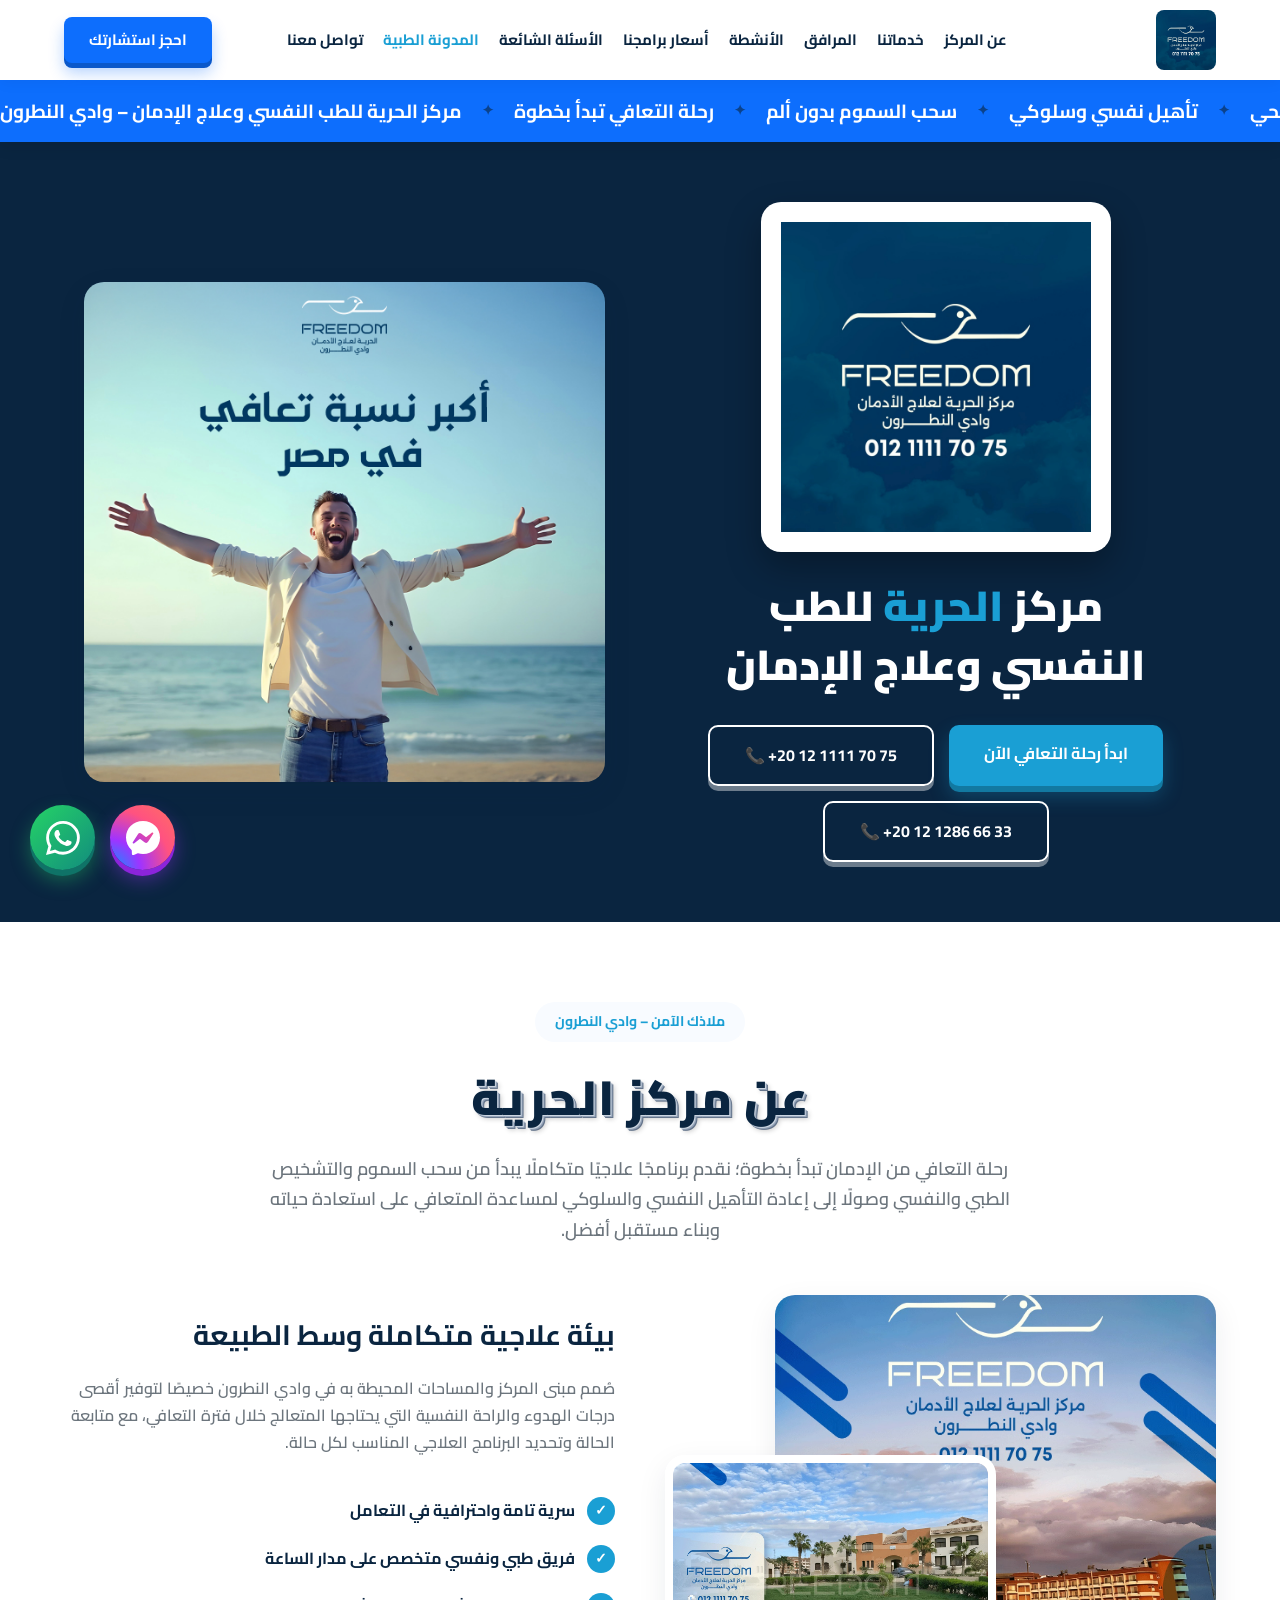
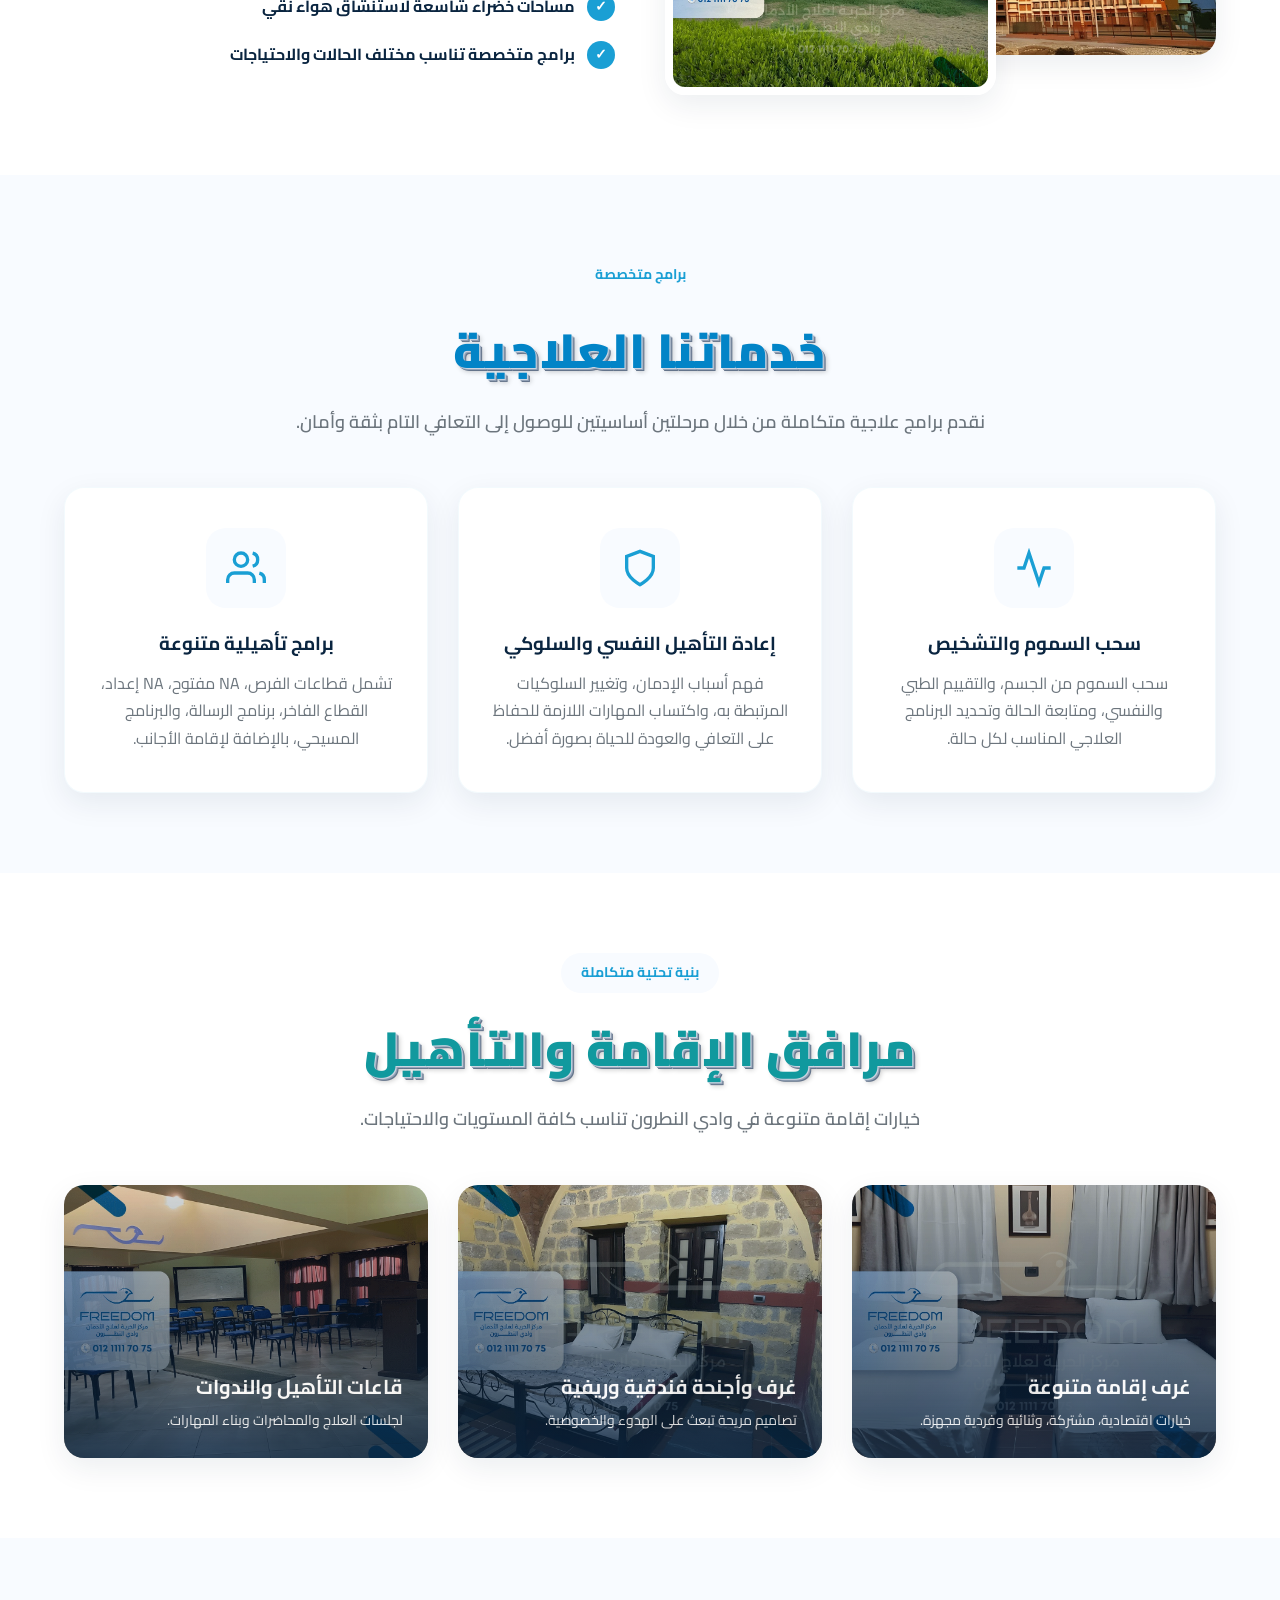
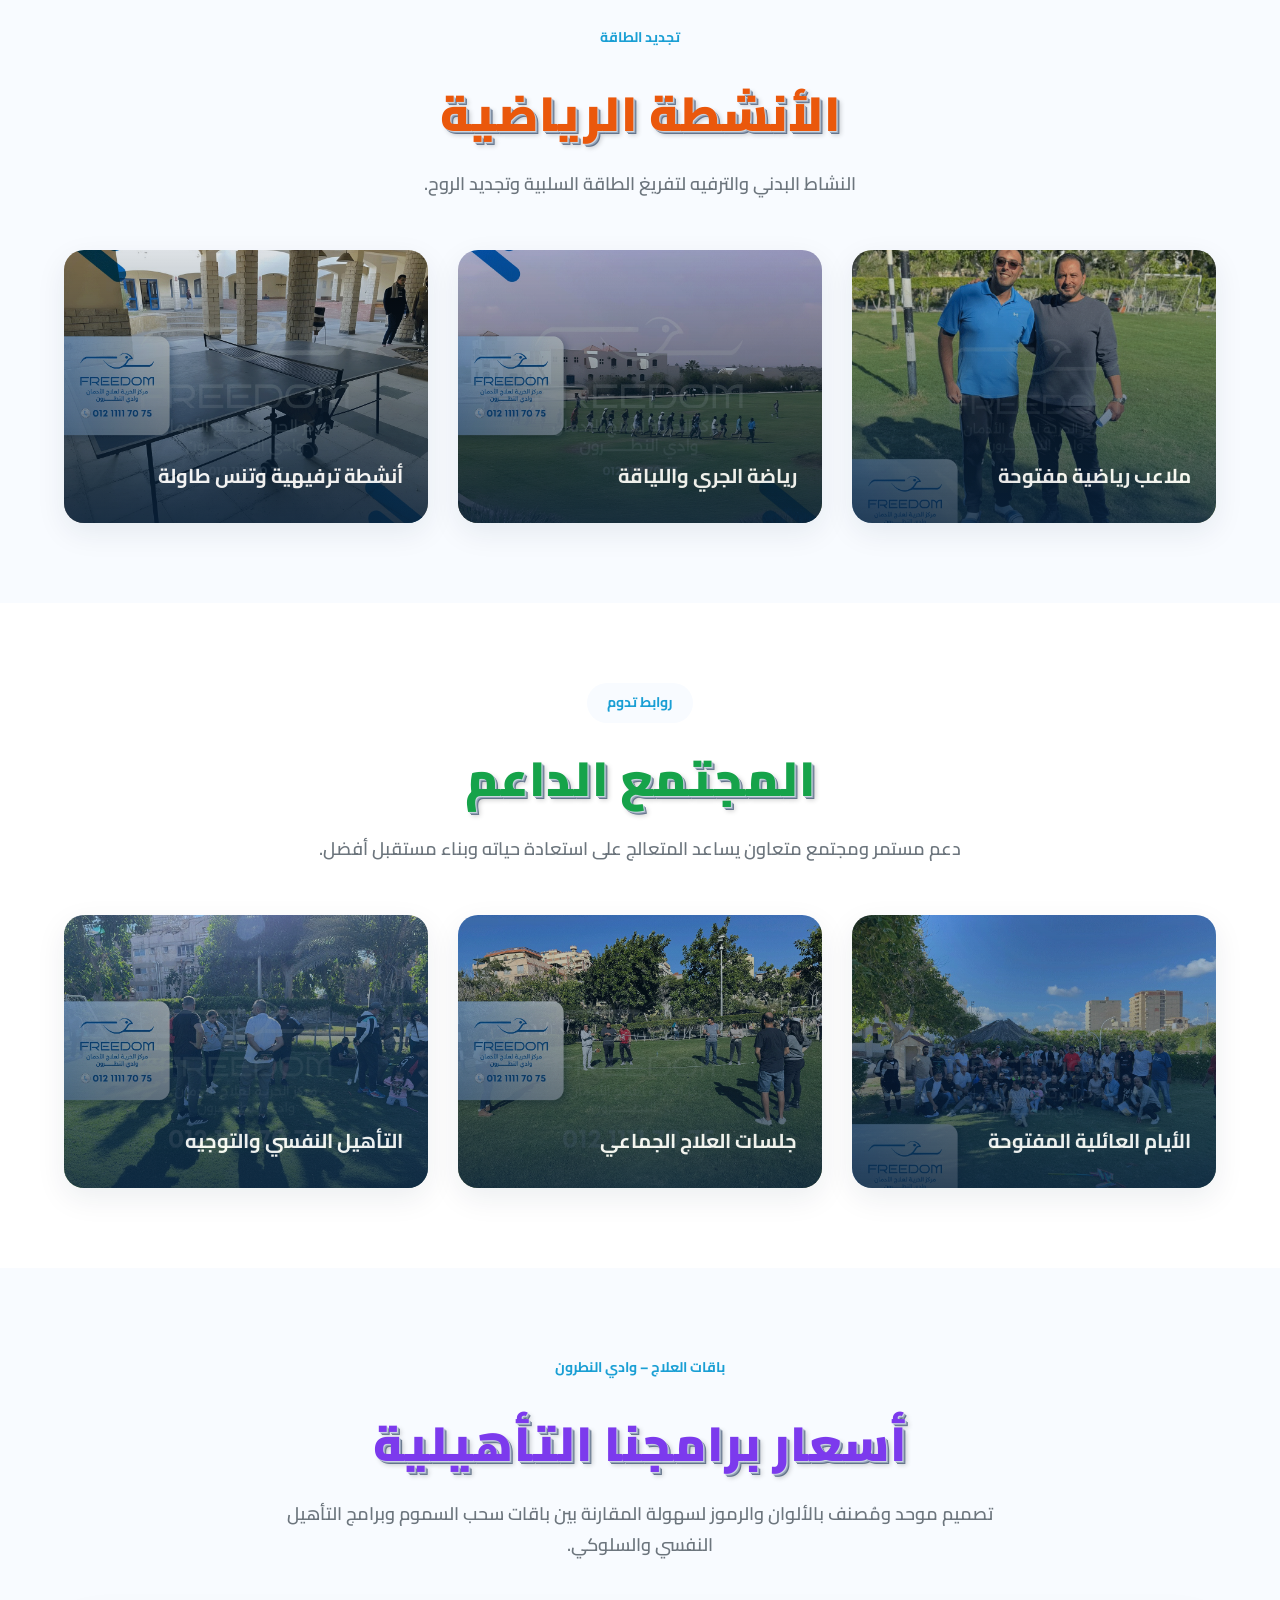
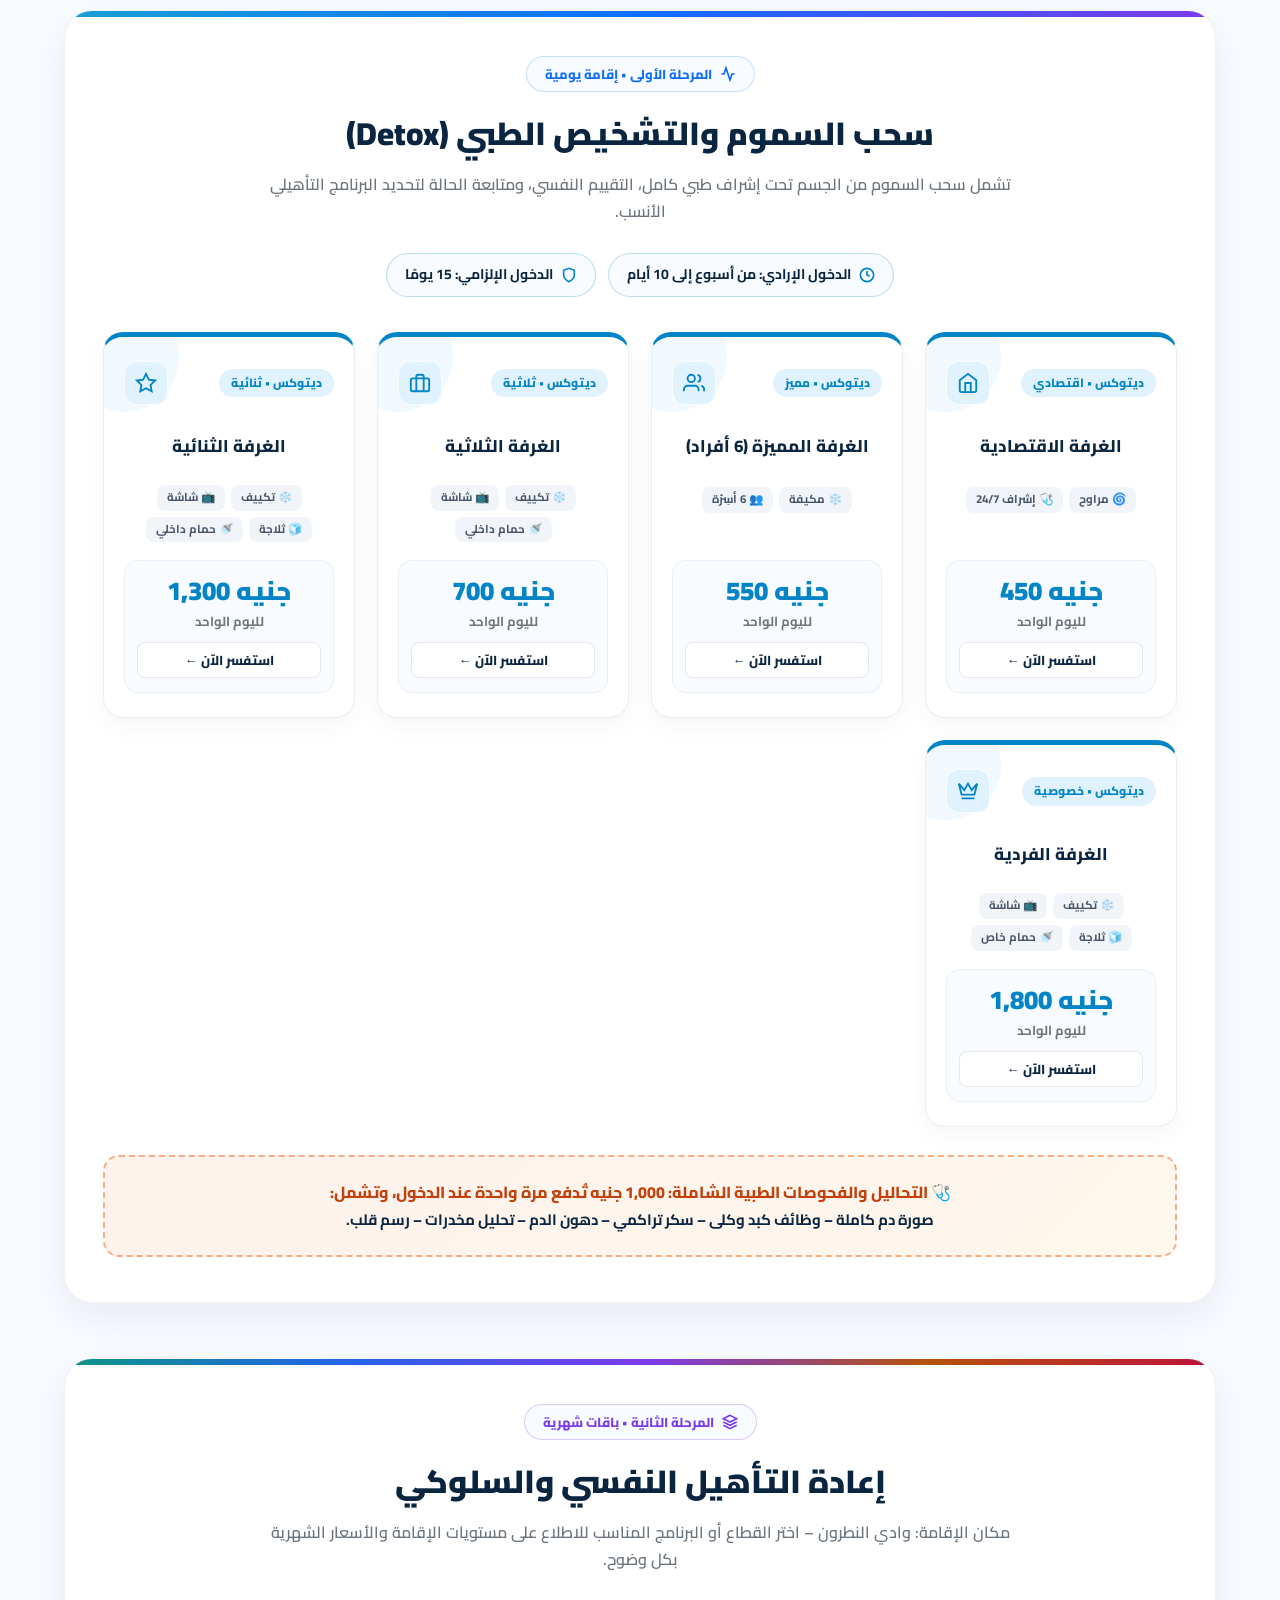
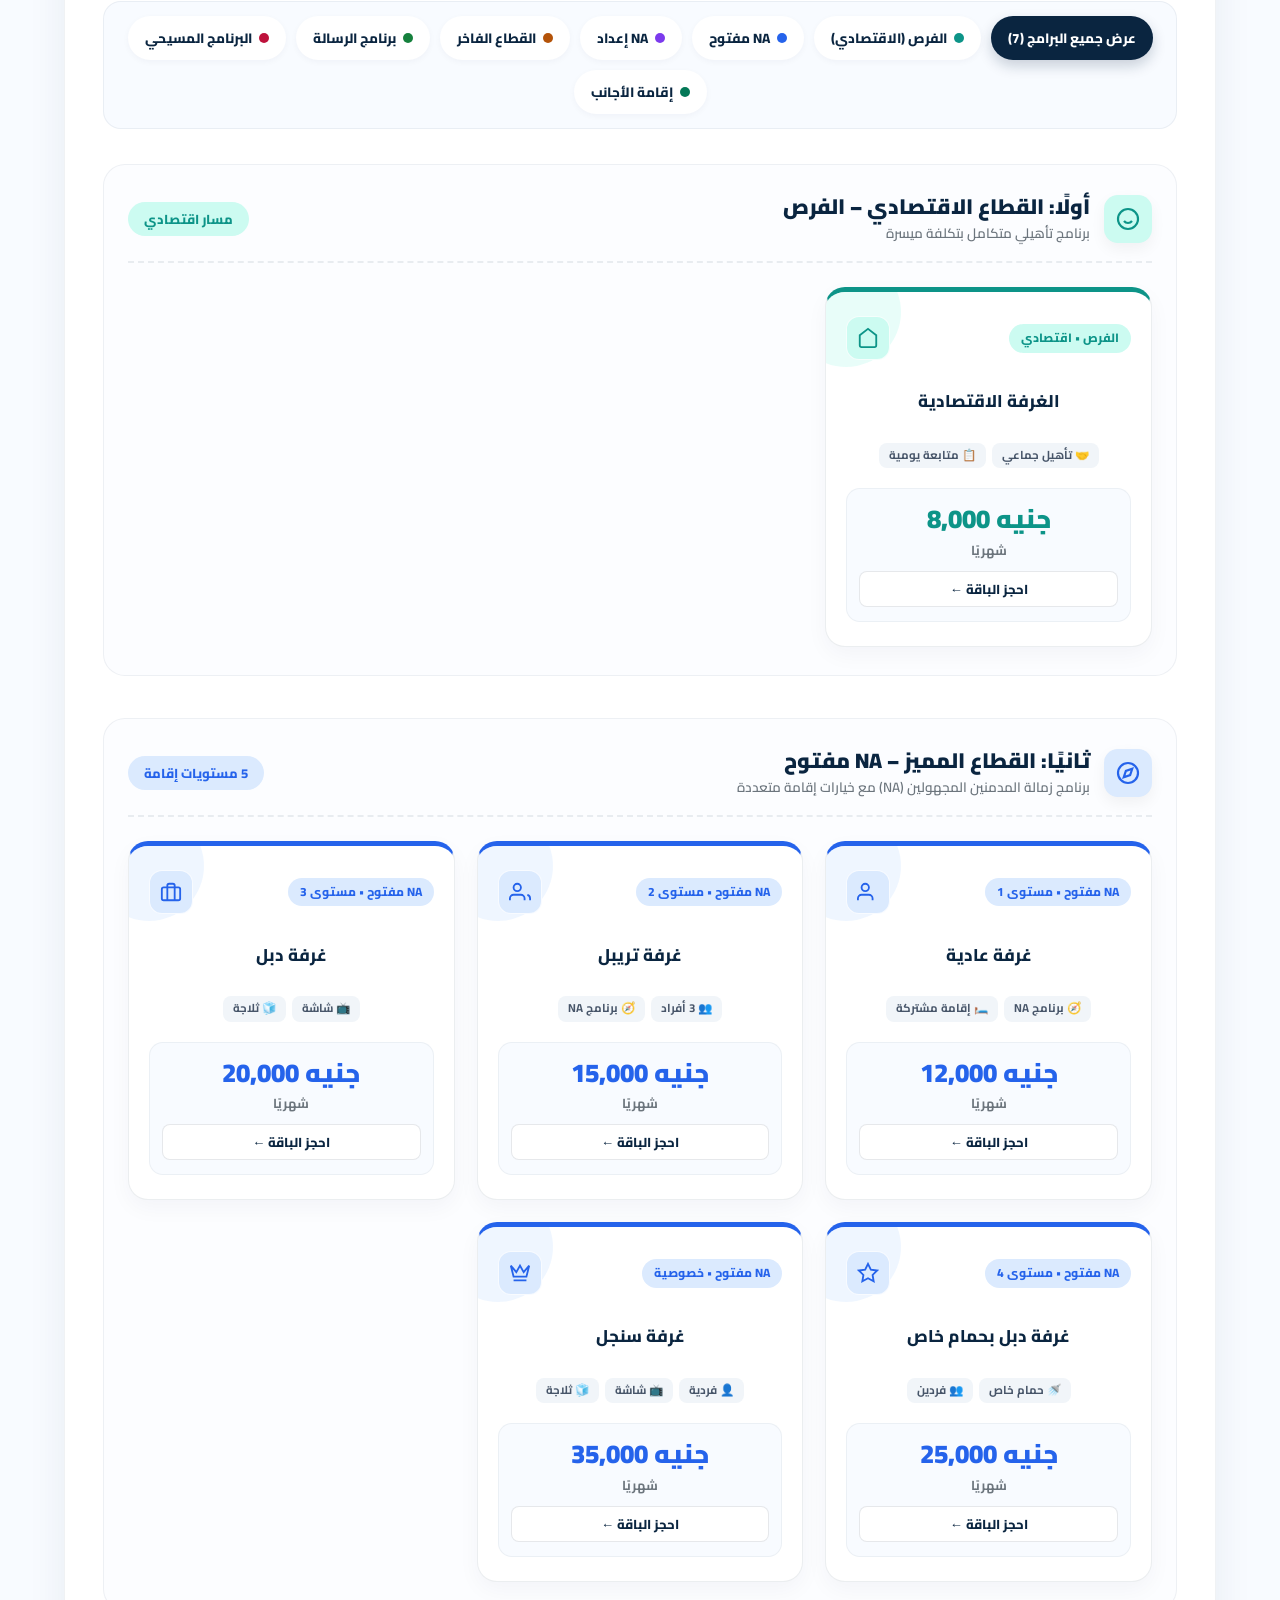
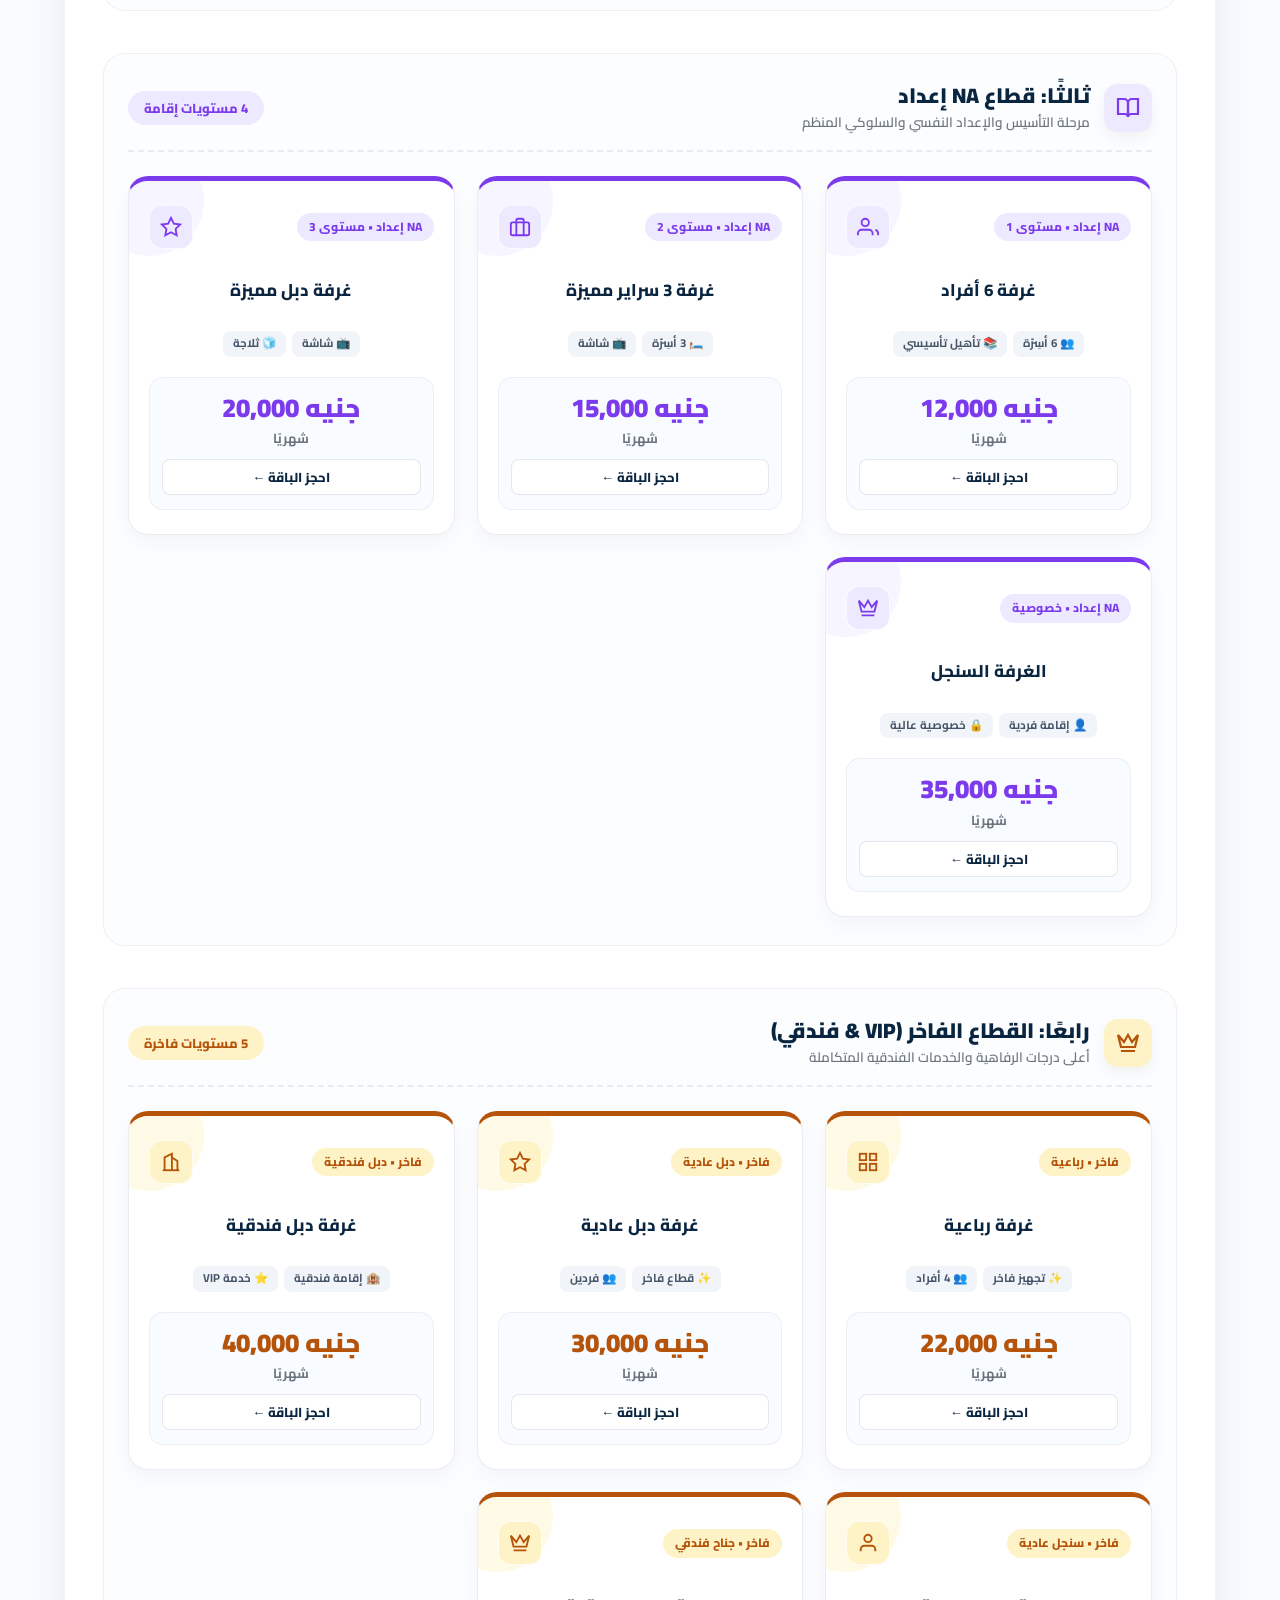
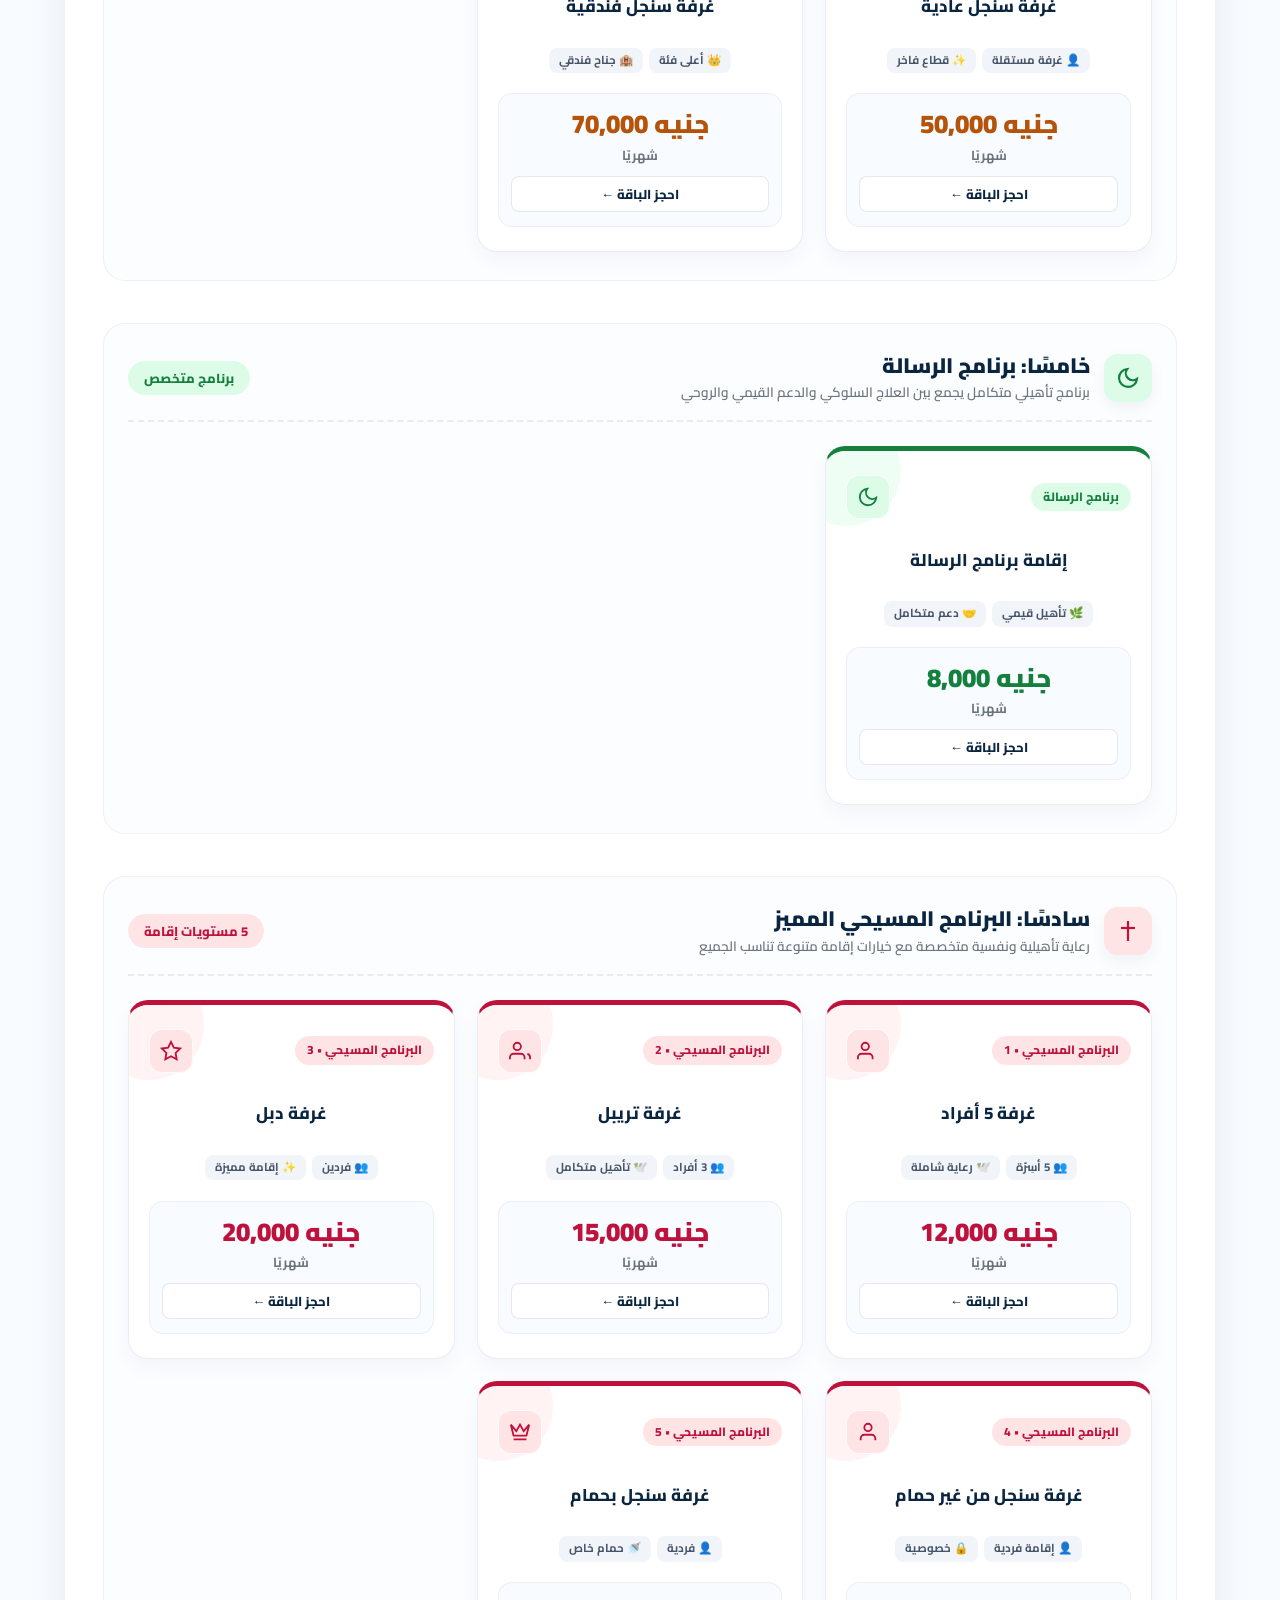
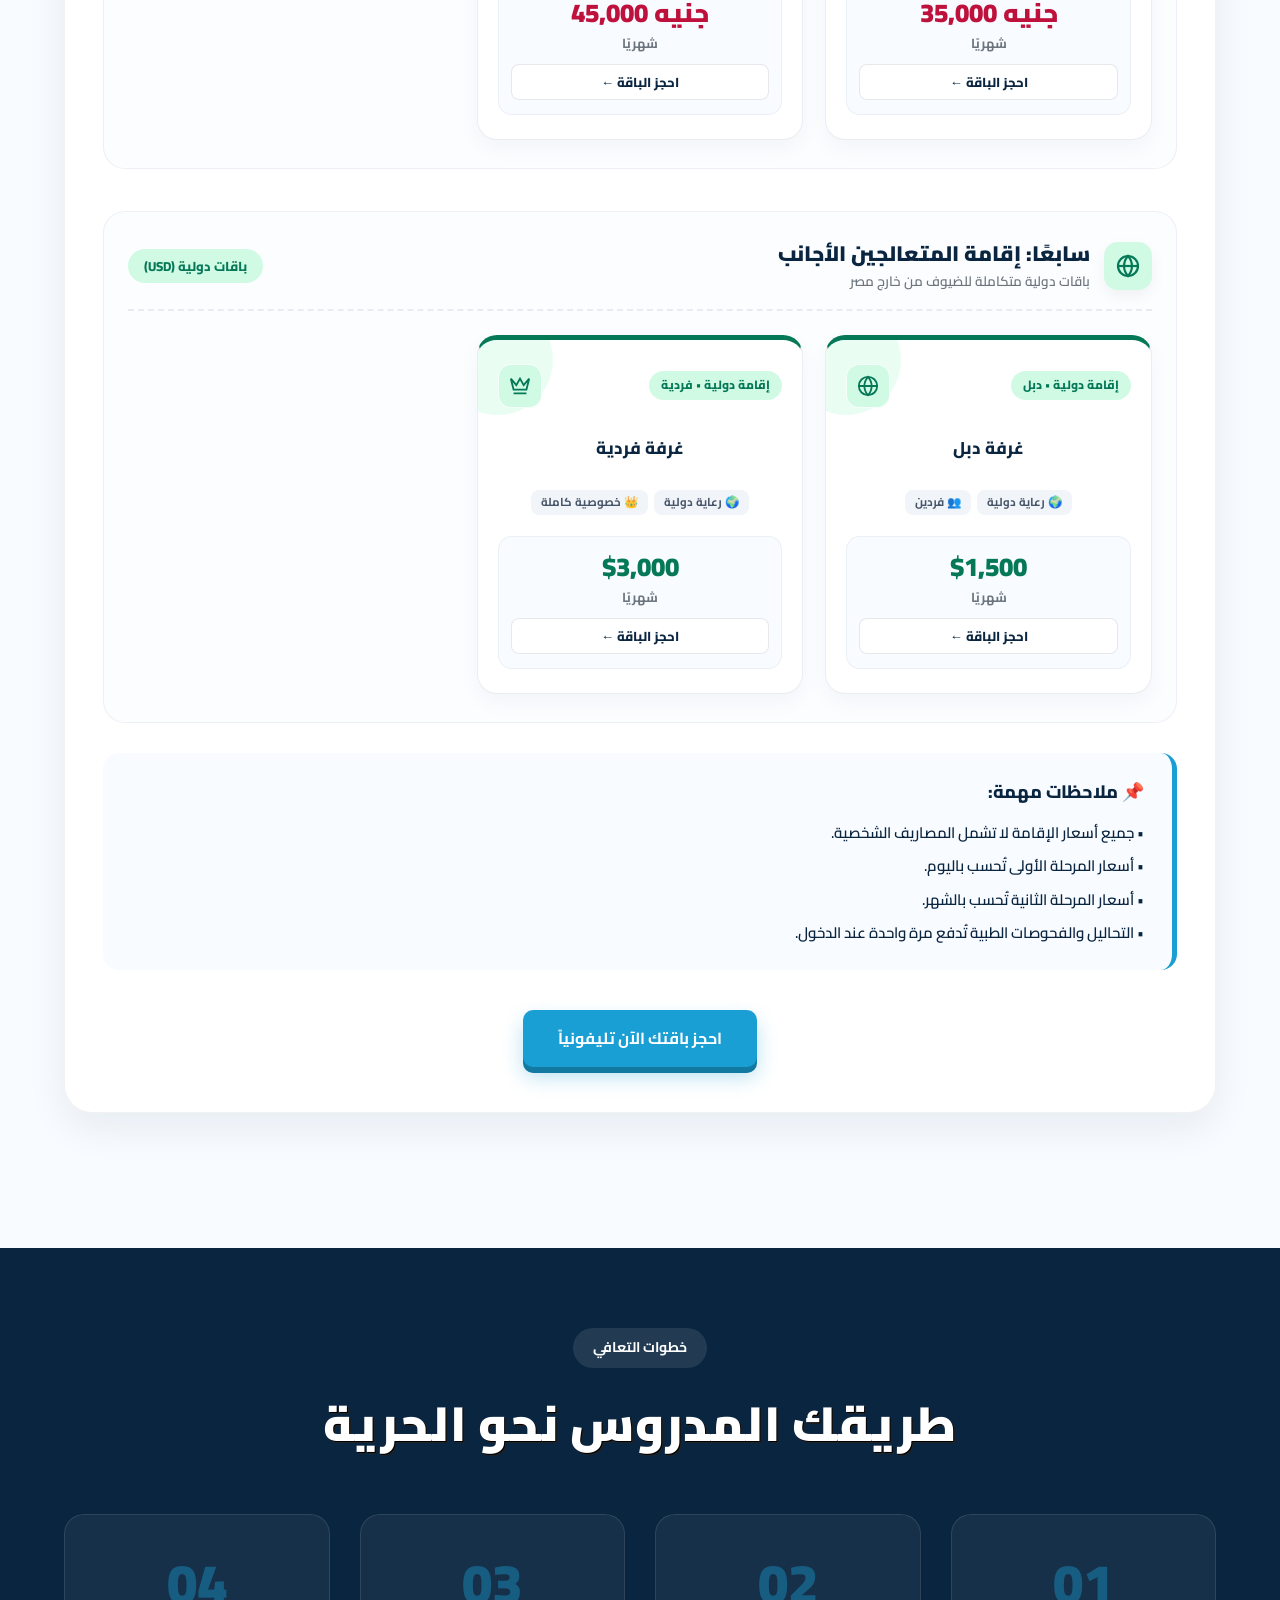
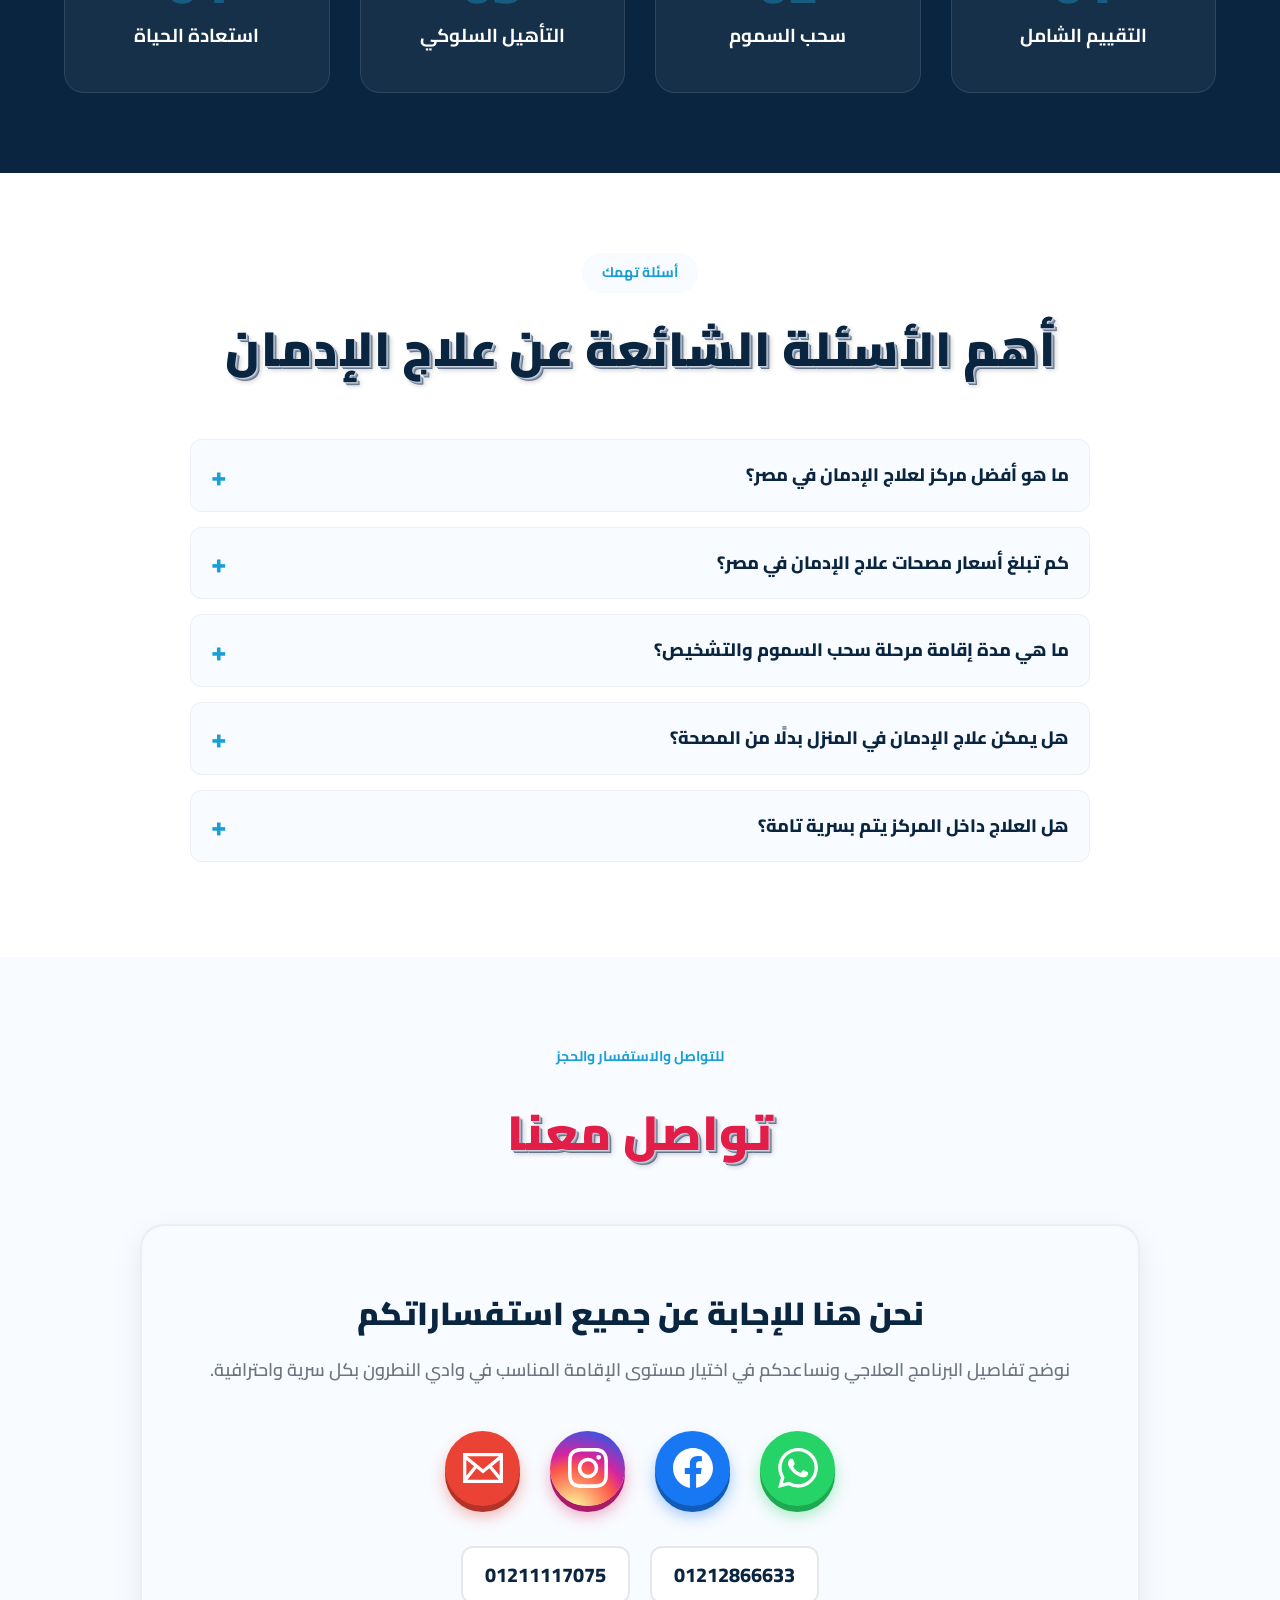
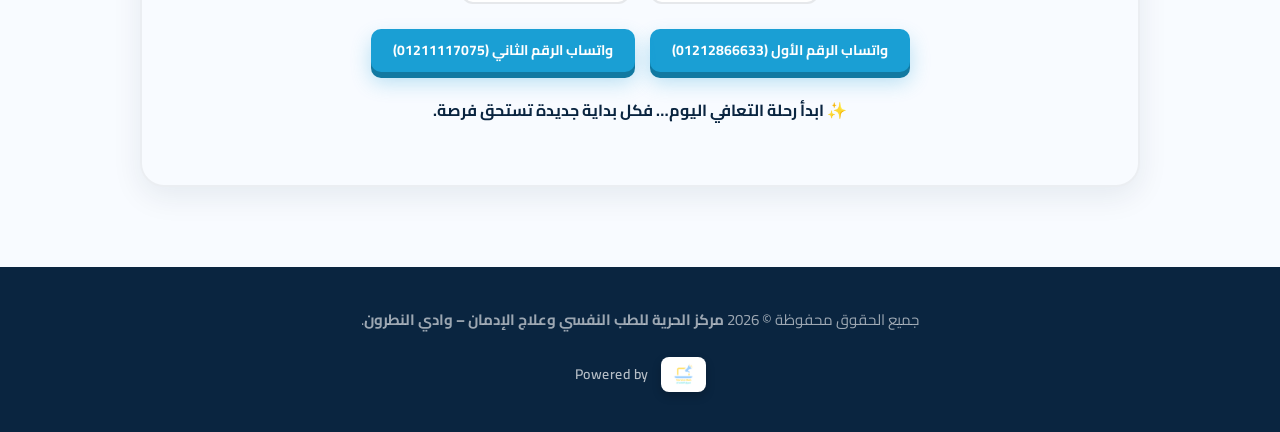
<file: index.html>
<!DOCTYPE html>
<html lang="ar" dir="rtl">
<head>
    <meta name="facebook-domain-verification" content="vdgoyi53wpsbo5ssj00q8ybzxrvij4" />
    <!-- Google tag (gtag.js) -->
    <script async src="https://www.googletagmanager.com/gtag/js?id=G-KE8K7PZ1G6"></script>
    <script>
      window.dataLayer = window.dataLayer || [];
      function gtag(){dataLayer.push(arguments);}
      gtag('js', new Date());
      gtag('config', 'G-KE8K7PZ1G6');
    </script>

    <meta charset="UTF-8">
    <meta name="viewport" content="width=device-width, initial-scale=1.0">

    <title>مركز الحرية للطب النفسي وعلاج الإدمان | وادي النطرون، مصر</title>
    <meta name="description" content="تبحث عن أفضل مراكز لعلاج الإدمان في مصر؟ مركز الحرية هو مستشفى متخصص لعلاج الإدمان والطب النفسي بوادي النطرون. سحب سموم بدون ألم وتأهيل نفسي وسلوكي بسرية تامة.">
    <meta name="robots" content="index, follow, max-snippet:-1, max-image-preview:large, max-video-preview:-1">
    <link rel="canonical" href="https://horryeafreedom.center/" />

    <!-- Favicon -->
    <link rel="icon" href="https://horryeafreedom.center/images/logo.png" type="image/png">
    <link rel="apple-touch-icon" href="https://horryeafreedom.center/images/logo.png">

    <!-- Open Graph -->
    <meta property="og:type" content="website">
    <meta property="og:locale" content="ar_EG">
    <meta property="og:site_name" content="مركز الحرية للطب النفسي وعلاج الإدمان">
    <meta property="og:title" content="مركز الحرية للطب النفسي وعلاج الإدمان | وادي النطرون، مصر">
    <meta property="og:description" content="برنامج علاجي متكامل لسحب السموم بدون ألم وإعادة التأهيل النفسي والسلوكي بسرية تامة في وادي النطرون.">
    <meta property="og:url" content="https://horryeafreedom.center/">
    <meta property="og:image" content="https://horryeafreedom.center/images/hero-bg.jpg">

    <!-- Twitter Cards -->
    <meta name="twitter:card" content="summary_large_image">
    <meta name="twitter:title" content="مركز الحرية للطب النفسي وعلاج الإدمان | وادي النطرون، مصر">
    <meta name="twitter:description" content="برنامج علاجي متكامل لسحب السموم بدون ألم وإعادة التأهيل النفسي والسلوكي بسرية تامة في وادي النطرون.">
    <meta name="twitter:image" content="https://horryeafreedom.center/images/hero-bg.jpg">

    <link href="https://fonts.googleapis.com/css2?family=Cairo:wght@300;400;600;700;900&display=swap" rel="stylesheet">
    <link href="https://unpkg.com/aos@2.3.1/dist/aos.css" rel="stylesheet">

    <!-- 1. WebSite Schema -->
    <script type="application/ld+json">
    {
      "@context": "https://schema.org/",
      "@type": "WebSite",
      "name": "مركز الحرية للطب النفسي وعلاج الإدمان",
      "alternateName": ["Freedom Center Egypt", "مؤسسة الحرية وادي النطرون"],
      "url": "https://horryeafreedom.center/"
    }
    </script>

    <!-- 2. Organization Schema -->
    <script type="application/ld+json">
    {
      "@context": "https://schema.org",
      "@type": "Organization",
      "name": "مركز الحرية للطب النفسي وعلاج الإدمان",
      "url": "https://horryeafreedom.center/",
      "logo": "https://horryeafreedom.center/images/logo.png",
      "sameAs": [
        "https://www.facebook.com/horryeafreedomcenter",
        "https://www.instagram.com/center.el7oria.drug.addiction"
      ],
      "contactPoint": [
        {
          "@type": "ContactPoint",
          "telephone": "+201211117075",
          "contactType": "customer service",
          "areaServed": "EG",
          "availableLanguage": ["Arabic", "English"]
        },
        {
          "@type": "ContactPoint",
          "telephone": "+201212866633",
          "contactType": "customer service",
          "areaServed": "EG",
          "availableLanguage": ["Arabic", "English"]
        }
      ]
    }
    </script>

    <!-- 3. MedicalClinic Schema -->
    <script type="application/ld+json">
    {
      "@context": "https://schema.org",
      "@type": "MedicalClinic",
      "name": "مركز الحرية للطب النفسي وعلاج الإدمان",
      "alternateName": ["مستشفى الحرية لعلاج الإدمان", "Freedom Center Wadi El Natrun"],
      "url": "https://horryeafreedom.center/",
      "logo": "https://horryeafreedom.center/images/logo.png",
      "image": "https://horryeafreedom.center/images/hero-bg.jpg",
      "description": "مركز متخصص في الطب النفسي وعلاج الإدمان بوادي النطرون في مصر، يقدم خدمات سحب السموم (ديتوكس) وإعادة التأهيل النفسي والسلوكي بسرية تامة.",
      "telephone": "+201211117075",
      "priceRange": "$$",
      "openingHoursSpecification": {
        "@type": "OpeningHoursSpecification",
        "dayOfWeek": ["Monday", "Tuesday", "Wednesday", "Thursday", "Friday", "Saturday", "Sunday"],
        "opens": "00:00",
        "closes": "23:59"
      },
      "address": {
        "@type": "PostalAddress",
        "addressCountry": "EG",
        "addressLocality": "Wadi El Natrun",
        "addressRegion": "Beheira",
        "streetAddress": "وادي النطرون، محافظة البحيرة"
      },
      "areaServed": [
        {"@type": "Country", "name": "Egypt"},
        {"@type": "AdministrativeArea", "name": "القاهرة"},
        {"@type": "AdministrativeArea", "name": "الإسكندرية"},
        {"@type": "AdministrativeArea", "name": "الجيزة"},
        {"@type": "AdministrativeArea", "name": "البحيرة"},
        {"@type": "AdministrativeArea", "name": "صعيد مصر"}
      ],
      "medicalSpecialty": "https://schema.org/Psychiatric"
    }
    </script>

    <!-- 4. FAQ Schema -->
    <script type="application/ld+json">
    {
      "@context": "https://schema.org/",
      "@type": "FAQPage",
      "mainEntity": [
        {
          "@type": "Question",
          "name": "ما هو أفضل مركز لعلاج الإدمان في مصر؟",
          "acceptedAnswer": {
            "@type": "Answer",
            "text": "يُعد مركز الحرية من أبرز مراكز علاج الإدمان والطب النفسي في مصر، نظراً لتطبيقه أحدث البروتوكولات العلاجية العالمية ونسب التعافي المرتفعة بوادي النطرون."
          }
        },
        {
          "@type": "Question",
          "name": "كم تبلغ أسعار مصحات علاج الإدمان في مصر؟",
          "acceptedAnswer": {
            "@type": "Answer",
            "text": "تبدأ الإقامة الاقتصادية لمرحلة سحب السموم من 450 جنيهًا يوميًا، بينما تبدأ باقات التأهيل النفسي والسلوكي الشهرية من 8,000 جنيه وصولًا إلى الغرف الفاخرة وإقامة الأجانب."
          }
        },
        {
          "@type": "Question",
          "name": "ما هي مدة إقامة مرحلة سحب السموم والتشخيص؟",
          "acceptedAnswer": {
            "@type": "Answer",
            "text": "تتراوح مدة الإقامة في المرحلة الأولى من أسبوع إلى 10 أيام في حالة الدخول بإرادة المتعالج، و15 يومًا في حالة الدخول الإلزامي."
          }
        },
        {
          "@type": "Question",
          "name": "هل يمكن علاج الإدمان في المنزل بدلًا من المصحة؟",
          "acceptedAnswer": {
            "@type": "Answer",
            "text": "طبياً، لا يُنصح بمحاولة العلاج في المنزل لخطورة الأعراض الانسحابية. دخول مركز متخصص يضمن سحب السموم تحت إشراف طبي وبيئة داعمة للتعافي."
          }
        },
        {
          "@type": "Question",
          "name": "هل العلاج داخل المركز يتم بسرية تامة؟",
          "acceptedAnswer": {
            "@type": "Answer",
            "text": "نعم، بكل تأكيد. نلتزم في مركز الحرية بتقديم رعاية صحية تتسم بالسرية المطلقة والخصوصية التامة لكافة النزلاء وبياناتهم."
          }
        }
      ]
    }
    </script>

    <style>
        :root {
            --navy: #0a2540; --blue: #0d6efd; --sky: #1a9fd4; --accent: #11999e;
            --light: #f8fbff; --white: #ffffff; --gray: #6c757d;
            --shadow: 0 10px 30px rgba(10, 37, 64, 0.08); --transition: all 0.3s ease-in-out;
            --fb-color: #1877F2; --ig-gradient: radial-gradient(circle at 30% 107%, #fdf497 0%, #fdf497 5%, #fd5949 45%,#d6249f 60%,#285AEB 90%);
            --wa-color: #25D366; --mail-color: #EA4335;

            /* ألوان تصنيفات البرامج والقطاعات */
            --cat-detox: #0284c7;
            --cat-detox-bg: #e0f2fe;
            --cat-econ: #0d9488;
            --cat-econ-bg: #ccfbf1;
            --cat-na-open: #2563eb;
            --cat-na-open-bg: #dbeafe;
            --cat-na-prep: #7c3aed;
            --cat-na-prep-bg: #ede9fe;
            --cat-luxury: #b45309;
            --cat-luxury-bg: #fef3c7;
            --cat-resala: #15803d;
            --cat-resala-bg: #dcfce7;
            --cat-christian: #be123c;
            --cat-christian-bg: #ffe4e6;
            --cat-foreign: #047857;
            --cat-foreign-bg: #d1fae5;
        }

        * { margin: 0; padding: 0; box-sizing: border-box; }

        html, body {
            font-family: 'Cairo', sans-serif;
            background: var(--white);
            color: var(--navy);
            overflow-x: hidden;
            width: 100%;
            line-height: 1.7;
            scroll-behavior: smooth;
            scroll-padding-top: 80px;
        }

        img { max-width: 100%; height: auto; display: block; }
        a { text-decoration: none; transition: var(--transition); }

        /* شريط التنقل */
        nav {
            position: fixed;
            top: 0;
            width: 100%;
            z-index: 1000;
            background: #ffffff;
            padding: 10px 5%;
            display: flex;
            align-items: center;
            justify-content: space-between;
            box-shadow: 0 2px 15px rgba(0,0,0,0.05);
            height: 80px;
        }
        .nav-logo img { height: 60px; border-radius: 8px; object-fit: contain; }
        .nav-links { display: flex; gap: 20px; list-style: none; margin: 0; padding: 0; align-items: center; }
        .nav-links a { color: var(--navy); font-weight: 700; font-size: 15px; transition: var(--transition); }
        .nav-links a:hover { color: var(--sky); }
        .menu-toggle { display: none; flex-direction: column; cursor: pointer; gap: 6px; z-index: 1001; }
        .menu-toggle span { display: block; width: 30px; height: 4px; background-color: var(--navy); border-radius: 2px; transition: var(--transition); }
        .nav-controls { display: flex; align-items: center; gap: 15px; }

        /* أزرار 3D */
        .nav-cta {
            background: var(--blue);
            color: var(--white);
            padding: 10px 25px;
            border-radius: 8px;
            font-weight: 700;
            font-size: 15px;
            box-shadow: 0 5px 0 #0a58ca, 0 10px 15px rgba(13,110,253,0.3);
            position: relative;
            display: inline-block;
        }
        .nav-cta:hover { background: #0b5ed7; transform: translateY(-2px); box-shadow: 0 7px 0 #0a58ca, 0 12px 20px rgba(13,110,253,0.4); color: white; }
        .nav-cta:active { transform: translateY(3px); box-shadow: 0 2px 0 #0a58ca, 0 4px 10px rgba(13,110,253,0.3); }

        .btn-primary {
            background: var(--sky);
            color: var(--white);
            padding: 15px 35px;
            border-radius: 10px;
            font-weight: 700;
            font-size: 16px;
            text-align: center;
            box-shadow: 0 6px 0 #1279a1, 0 10px 20px rgba(26,159,212,0.3);
            border: none;
            position: relative;
            display: inline-block;
        }
        .btn-primary:hover { background: #1ab0eb; transform: translateY(-2px); box-shadow: 0 8px 0 #1279a1, 0 15px 25px rgba(26,159,212,0.4); color: white; }
        .btn-primary:active { transform: translateY(4px); box-shadow: 0 2px 0 #1279a1, 0 4px 10px rgba(26,159,212,0.3); }

        .btn-outline {
            border: 2px solid var(--white);
            color: var(--white);
            padding: 15px 35px;
            border-radius: 10px;
            font-weight: 700;
            font-size: 16px;
            direction: ltr;
            text-align: center;
            background: transparent;
            box-shadow: 0 5px 0 rgba(255,255,255,0.4);
            position: relative;
            display: inline-block;
        }
        .btn-outline:hover { background: rgba(255,255,255,0.1); transform: translateY(-2px); box-shadow: 0 7px 0 rgba(255,255,255,0.5); border-color: var(--white); color: white; }
        .btn-outline:active { transform: translateY(3px); box-shadow: 0 2px 0 rgba(255,255,255,0.4); }

        /* شريط الأخبار المتحرك */
        .ticker-wrapper {
            width: 100%;
            overflow: hidden;
            background-color: var(--blue);
            color: var(--white);
            padding: 15px 0;
            box-shadow: 0 4px 15px rgba(0,0,0,0.1);
            margin-top: 80px;
            position: relative;
            z-index: 99;
        }
        .ticker-track { display: inline-flex; white-space: nowrap; animation: scrollText 30s linear infinite reverse; }
        .ticker-track:hover { animation-play-state: paused; cursor: pointer; }
        .ticker-item { display: inline-flex; align-items: center; font-size: 19px; font-weight: 700; padding-right: 20px; }
        .ticker-item span { margin: 0 20px; color: var(--navy); font-size: 14px; opacity: 0.6; }
        @keyframes scrollText { 0% { transform: translateX(0); } 100% { transform: translateX(-50%); } }

        /* القسم الرئيسي */
        .hero {
            display: grid;
            grid-template-columns: 1fr 1fr;
            min-height: calc(100vh - 140px);
            background: var(--navy);
            padding-top: 40px;
            padding-bottom: 40px;
            align-items: center;
            gap: 30px;
        }
        .hero-text-box { padding: 20px 50px; text-align: center; display: flex; flex-direction: column; align-items: center; justify-content: center; }
        @keyframes floatLogo { 0% { transform: translateY(0px); } 50% { transform: translateY(-15px); } 100% { transform: translateY(0px); } }
        .hero-logo {
            width: 350px;
            max-width: 90%;
            margin-bottom: 25px;
            object-fit: contain;
            background-color: var(--white);
            padding: 20px;
            border-radius: 20px;
            box-shadow: 0 15px 35px rgba(0,0,0,0.3);
            animation: floatLogo 4s ease-in-out infinite;
        }
        .hero h1 { font-size: clamp(24px, 3.5vw, 42px); font-weight: 900; color: var(--white); line-height: 1.4; margin-bottom: 20px; }
        .hero h1 .highlight { color: var(--sky); }
        .hero-btns { display: flex; gap: 15px; justify-content: center; flex-wrap: wrap; margin-top: 10px; }
        .hero-image-box { height: 100%; width: 100%; display: flex; align-items: center; justify-content: center; padding: 20px; }
        .hero-image-box img { width: 100%; height: 90%; max-height: 500px; object-fit: cover; border-radius: 20px; box-shadow: var(--shadow); }

        /* تصميم الأقسام المشترك */
        section { padding: 80px 5%; overflow: hidden; }
        .section-header { text-align: center; margin-bottom: 50px; }
        .section-tag { display: inline-block; background: var(--light); color: var(--sky); padding: 8px 20px; border-radius: 30px; font-size: 14px; font-weight: 700; margin-bottom: 15px; }
        section .section-header h2 {
            font-size: clamp(32px, 5vw, 48px);
            font-weight: 900;
            margin-bottom: 15px;
            text-shadow: 1px 1px 0px #cbd5e1, 2px 2px 0px #94a3b8, 3px 3px 0px #64748b, 4px 4px 5px rgba(0,0,0,0.2);
            letter-spacing: 1px;
        }
        #about .section-header h2 { color: var(--navy); }
        #services .section-header h2 { color: #0284c7; }
        #facilities .section-header h2 { color: var(--accent); }
        #activities .section-header h2 { color: #ea580c; }
        #community .section-header h2 { color: #16a34a; }
        #pricing .section-header h2 { color: #7c3aed; }
        #contact .section-header h2 { color: #e11d48; }
        .section-header p { color: var(--gray); font-size: 18px; max-width: 750px; margin: auto; font-weight: 600; }

        /* الشبكات والكروت */
        .about-grid { display: grid; grid-template-columns: 1fr 1fr; gap: 50px; max-width: 1200px; margin: auto; align-items: center; }
        .about-img-stack { position: relative; height: 400px; width: 100%; }
        .about-img-main { position: absolute; right: 0; top: 0; width: 80%; height: 90%; object-fit: cover; border-radius: 20px; box-shadow: var(--shadow); }
        .about-img-accent { position: absolute; left: 0; bottom: 0; width: 60%; height: 60%; object-fit: cover; border-radius: 20px; border: 8px solid var(--white); box-shadow: var(--shadow); }
        .feature-list { list-style: none; margin-top: 30px; }
        .feature-list li { display: flex; align-items: center; gap: 12px; padding: 10px 0; font-weight: 700; color: var(--navy); font-size: 16px; }
        .feature-list li::before {
            content: '✓';
            width: 28px;
            height: 28px;
            background: var(--sky);
            color: var(--white);
            border-radius: 50%;
            display: flex;
            align-items: center;
            justify-content: center;
            font-size: 14px;
            flex-shrink: 0;
        }

        .grid-3 { display: grid; grid-template-columns: repeat(auto-fit, minmax(300px, 1fr)); gap: 30px; max-width: 1200px; margin: auto; }
        .service-card {
            background: var(--white);
            border-radius: 20px;
            padding: 40px 30px;
            box-shadow: var(--shadow);
            border: 1px solid rgba(26,159,212,0.05);
            text-align: center;
            transition: var(--transition);
        }
        .service-card:hover { transform: translateY(-10px); border-color: var(--sky); }
        .service-icon {
            width: 80px;
            height: 80px;
            border-radius: 20px;
            background: var(--light);
            color: var(--sky);
            display: flex;
            align-items: center;
            justify-content: center;
            font-size: 35px;
            margin: 0 auto 20px;
        }
        .gallery-card { position: relative; overflow: hidden; border-radius: 20px; aspect-ratio: 4/3; box-shadow: var(--shadow); cursor: pointer; }
        .gallery-card img { width: 100%; height: 100%; object-fit: cover; transition: transform 0.6s ease; }
        .gallery-card:hover img { transform: scale(1.1); }
        .gallery-overlay {
            position: absolute;
            inset: 0;
            background: linear-gradient(to top, rgba(10,37,64,0.92), rgba(10,37,64,0.15));
            opacity: 0.9;
            transition: var(--transition);
            display: flex;
            flex-direction: column;
            justify-content: flex-end;
            padding: 25px;
        }
        .gallery-card:hover .gallery-overlay { opacity: 1; }
        .gallery-overlay h3 { color: var(--white); font-size: 20px; font-weight: 700; margin-bottom: 5px; }
        .gallery-overlay p { color: rgba(255,255,255,0.92); font-size: 14px; }

        /* قسم خطط الأسعار والبرامج الموحد */
        .pricing-phase {
            max-width: 1240px;
            margin: 0 auto 55px;
            background: var(--white);
            border-radius: 28px;
            padding: 45px 38px;
            box-shadow: 0 15px 40px rgba(10, 37, 64, 0.07);
            position: relative;
            overflow: hidden;
            border: 1px solid rgba(10, 37, 64, 0.06);
        }
        .pricing-phase::before {
            content: '';
            position: absolute;
            top: 0;
            left: 0;
            right: 0;
            height: 6px;
            background: linear-gradient(90deg, var(--sky), var(--blue), #7c3aed);
        }
        .pricing-phase.phase-two::before {
            background: linear-gradient(90deg, #0d9488, #2563eb, #7c3aed, #b45309, #be123c);
        }

        .phase-badge-header {
            display: inline-flex;
            align-items: center;
            gap: 8px;
            background: var(--light);
            color: var(--blue);
            border: 1px solid rgba(13, 110, 253, 0.2);
            padding: 6px 18px;
            border-radius: 999px;
            font-size: 13px;
            font-weight: 800;
            margin: 0 auto 14px;
        }
        .pricing-phase-head { text-align: center; margin-bottom: 28px; }
        .pricing-phase h3 { font-size: clamp(24px, 3.2vw, 32px); color: var(--navy); margin-bottom: 10px; font-weight: 900; }
        .pricing-phase-head > p { text-align: center; color: var(--gray); max-width: 760px; margin: 0 auto; font-weight: 600; font-size: 16px; }

        .phase-highlights { display: flex; flex-wrap: wrap; justify-content: center; gap: 12px; margin-bottom: 35px; }
        .phase-pill {
            background: var(--light);
            color: var(--navy);
            border: 1px solid rgba(2, 132, 199, 0.25);
            padding: 9px 18px;
            border-radius: 999px;
            font-size: 14px;
            font-weight: 700;
            display: inline-flex;
            align-items: center;
            gap: 8px;
        }

        .sector-filter-bar {
            display: flex;
            flex-wrap: wrap;
            justify-content: center;
            gap: 10px;
            margin-bottom: 35px;
            padding: 14px;
            background: var(--light);
            border-radius: 18px;
            border: 1px solid rgba(10, 37, 64, 0.06);
        }
        .filter-chip {
            border: 1.5px solid transparent;
            background: var(--white);
            color: var(--navy);
            padding: 8px 16px;
            border-radius: 999px;
            font-family: inherit;
            font-size: 13.5px;
            font-weight: 800;
            cursor: pointer;
            transition: var(--transition);
            display: inline-flex;
            align-items: center;
            gap: 7px;
            box-shadow: 0 2px 6px rgba(10, 37, 64, 0.04);
        }
        .filter-chip:hover { transform: translateY(-2px); border-color: var(--sky); }
        .filter-chip.active { background: var(--navy); color: var(--white); box-shadow: 0 6px 14px rgba(10, 37, 64, 0.2); }
        .filter-dot { width: 10px; height: 10px; border-radius: 50%; display: inline-block; flex-shrink: 0; }

        .sector-group {
            margin-bottom: 42px;
            padding: 28px 24px;
            border-radius: 22px;
            background: #fcfdff;
            border: 1px solid rgba(10, 37, 64, 0.06);
            transition: var(--transition);
        }
        .sector-group.hidden-sector { display: none; }

        .sector-header-bar {
            display: flex;
            align-items: center;
            justify-content: space-between;
            flex-wrap: wrap;
            gap: 14px;
            margin-bottom: 24px;
            padding-bottom: 16px;
            border-bottom: 2px dashed rgba(10, 37, 64, 0.08);
        }
        .sector-title-wrap { display: flex; align-items: center; gap: 14px; }
        .sector-emblem {
            width: 48px;
            height: 48px;
            border-radius: 14px;
            display: flex;
            align-items: center;
            justify-content: center;
            flex-shrink: 0;
            background: var(--theme-bg, var(--cat-detox-bg));
            color: var(--theme-color, var(--cat-detox));
            box-shadow: 0 6px 15px rgba(0, 0, 0, 0.05);
        }
        .sector-emblem svg { width: 24px; height: 24px; }
        .sector-title-wrap h4 { font-size: 21px; font-weight: 900; color: var(--navy); margin: 0; line-height: 1.3; }
        .sector-subtitle { font-size: 13.5px; color: var(--gray); font-weight: 600; display: block; margin-top: 2px; }
        .sector-pill-badge {
            background: var(--theme-bg, var(--cat-detox-bg));
            color: var(--theme-color, var(--cat-detox));
            padding: 6px 16px;
            border-radius: 999px;
            font-size: 13px;
            font-weight: 800;
        }

        .unified-cards-grid {
            display: grid;
            grid-template-columns: repeat(auto-fill, minmax(245px, 1fr));
            gap: 22px;
            align-items: stretch;
        }

        .program-card {
            --card-color: var(--theme-color, var(--cat-detox));
            --card-bg: var(--theme-bg, var(--cat-detox-bg));
            background: var(--white);
            border-radius: 20px;
            padding: 24px 20px;
            border: 1.5px solid rgba(10, 37, 64, 0.08);
            border-top: 5px solid var(--card-color);
            box-shadow: 0 8px 22px rgba(10, 37, 64, 0.04);
            transition: all 0.32s cubic-bezier(0.22, 1, 0.36, 1);
            display: flex;
            flex-direction: column;
            justify-content: space-between;
            position: relative;
            overflow: hidden;
            text-align: center;
        }

        .program-card::after {
            content: '';
            position: absolute;
            top: -35px;
            left: -35px;
            width: 110px;
            height: 110px;
            border-radius: 50%;
            background: var(--card-bg);
            opacity: 0.45;
            pointer-events: none;
            transition: transform 0.4s ease;
        }

        .program-card:hover { transform: translateY(-7px); border-color: var(--card-color); box-shadow: 0 18px 35px rgba(10, 37, 64, 0.11); }
        .program-card:hover::after { transform: scale(1.25); }

        .card-top-meta { display: flex; align-items: center; justify-content: space-between; gap: 8px; margin-bottom: 16px; position: relative; z-index: 1; }
        .card-category-tag {
            background: var(--card-bg);
            color: var(--card-color);
            font-size: 12px;
            font-weight: 800;
            padding: 4px 12px;
            border-radius: 999px;
            display: inline-flex;
            align-items: center;
            gap: 5px;
        }
        .card-icon-badge {
            width: 44px;
            height: 44px;
            border-radius: 13px;
            background: var(--card-bg);
            color: var(--card-color);
            display: flex;
            align-items: center;
            justify-content: center;
            flex-shrink: 0;
            border: 1px solid rgba(255,255,255,0.8);
        }
        .card-icon-badge svg { width: 22px; height: 22px; }

        .program-card h5 {
            color: var(--navy);
            font-size: 17px;
            font-weight: 800;
            line-height: 1.45;
            min-height: 50px;
            display: flex;
            align-items: center;
            justify-content: center;
            margin-bottom: 14px;
            position: relative;
            z-index: 1;
        }

        .card-amenities {
            display: flex;
            flex-wrap: wrap;
            justify-content: center;
            gap: 6px;
            margin-bottom: 18px;
            min-height: 30px;
            align-items: center;
            position: relative;
            z-index: 1;
        }
        .amenity-pill {
            font-size: 11.5px;
            font-weight: 700;
            color: #475569;
            background: #f1f5f9;
            padding: 3px 10px;
            border-radius: 8px;
            display: inline-flex;
            align-items: center;
            gap: 4px;
        }

        .card-price-footer {
            background: var(--light);
            border-radius: 14px;
            padding: 14px 12px;
            border: 1px solid rgba(10, 37, 64, 0.05);
            position: relative;
            z-index: 1;
            margin-top: auto;
        }
        .program-card .amount { font-size: 26px; font-weight: 900; color: var(--card-color); line-height: 1.2; direction: ltr; }
        .program-card .period { font-size: 13px; color: var(--gray); font-weight: 700; margin-top: 4px; }
        .card-book-link {
            display: inline-flex;
            align-items: center;
            justify-content: center;
            gap: 6px;
            margin-top: 10px;
            font-size: 13px;
            font-weight: 800;
            color: var(--navy);
            padding: 6px 14px;
            border-radius: 8px;
            background: var(--white);
            border: 1px solid rgba(10, 37, 64, 0.1);
            width: 100%;
        }
        .program-card:hover .card-book-link { background: var(--card-color); color: var(--white); border-color: var(--card-color); }

        /* ثيمات الألوان لكل قطاع */
        .theme-detox { --theme-color: var(--cat-detox); --theme-bg: var(--cat-detox-bg); }
        .theme-econ { --theme-color: var(--cat-econ); --theme-bg: var(--cat-econ-bg); }
        .theme-na-open { --theme-color: var(--cat-na-open); --theme-bg: var(--cat-na-open-bg); }
        .theme-na-prep { --theme-color: var(--cat-na-prep); --theme-bg: var(--cat-na-prep-bg); }
        .theme-luxury { --theme-color: var(--cat-luxury); --theme-bg: var(--cat-luxury-bg); }
        .theme-resala { --theme-color: var(--cat-resala); --theme-bg: var(--cat-resala-bg); }
        .theme-christian { --theme-color: var(--cat-christian); --theme-bg: var(--cat-christian-bg); }
        .theme-foreign { --theme-color: var(--cat-foreign); --theme-bg: var(--cat-foreign-bg); }

        .medical-test-alert {
            background: linear-gradient(135deg, rgba(234, 88, 12, 0.08), rgba(245, 158, 11, 0.08));
            color: #c2410c;
            padding: 22px;
            border-radius: 16px;
            text-align: center;
            font-weight: 800;
            margin-top: 28px;
            border: 2px dashed rgba(234, 88, 12, 0.45);
        }

        .notes-box {
            background: var(--light);
            border-right: 5px solid var(--sky);
            border-radius: 16px;
            padding: 24px 28px;
            margin-top: 30px;
        }
        .notes-box h4 { color: var(--navy); font-size: 18px; font-weight: 800; margin-bottom: 12px; }
        .notes-box ul { list-style: none; display: grid; gap: 8px; }
        .notes-box li { color: var(--navy); font-weight: 600; font-size: 15px; }

        /* المنهجية */
        .approach-section { background: var(--navy); color: var(--white); }
        .approach-section .section-header h2 { color: var(--white); text-shadow: 1px 1px 0 #000, 2px 2px 0 #222; }
        .approach-card {
            background: rgba(255,255,255,0.05);
            border-radius: 20px;
            padding: 40px 30px;
            border: 1px solid rgba(255,255,255,0.1);
            text-align: center;
            transition: var(--transition);
        }
        .approach-card:hover { background: rgba(26,159,212,0.2); transform: translateY(-5px); border-color: var(--sky); }
        .approach-num { font-size: 55px; font-weight: 900; color: var(--sky); opacity: 0.4; margin-bottom: 10px; line-height: 1; }

        /* قسم الأسئلة الشائعة */
        .faq-section { background-color: var(--white); }
        .faq-container { max-width: 900px; margin: auto; }
        .faq-item {
            background: var(--light);
            border: 1px solid rgba(0,0,0,0.05);
            border-radius: 12px;
            margin-bottom: 15px;
            overflow: hidden;
            transition: var(--transition);
        }
        .faq-item:hover { box-shadow: 0 5px 15px rgba(0,0,0,0.05); border-color: var(--sky); }
        .faq-question {
            padding: 20px;
            font-weight: 800;
            color: var(--navy);
            cursor: pointer;
            display: flex;
            justify-content: space-between;
            align-items: center;
            font-size: 18px;
            user-select: none;
        }
        .faq-question::after { content: '+'; font-size: 28px; color: var(--sky); transition: transform 0.3s ease; line-height: 1; }
        .faq-item.active .faq-question::after { transform: rotate(45deg); }
        .faq-answer {
            padding: 0 20px;
            max-height: 0;
            overflow: hidden;
            transition: max-height 0.4s ease, padding 0.4s ease;
            color: var(--gray);
            font-weight: 600;
            line-height: 1.8;
        }
        .faq-item.active .faq-answer { padding: 0 20px 20px; max-height: 500px; }

        /* قسم التواصل */
        .contact-wrapper {
            max-width: 1000px;
            margin: auto;
            background: var(--light);
            border-radius: 24px;
            box-shadow: var(--shadow);
            overflow: hidden;
            padding: 60px 40px;
            text-align: center;
            border: 2px solid rgba(0,0,0,0.05);
        }
        .contact-wrapper p { font-size: 18px; margin-bottom: 30px; color: var(--gray); font-weight: 600; }
        @keyframes dynamicFloat { 0% { transform: translateY(0px); } 50% { transform: translateY(-8px); } 100% { transform: translateY(0px); } }

        .phones-row { display: flex; justify-content: center; gap: 20px; flex-wrap: wrap; margin-top: 25px; }
        .phone-pill {
            background: var(--white);
            color: var(--navy);
            border: 2px solid rgba(10, 37, 64, 0.1);
            padding: 10px 22px;
            border-radius: 12px;
            font-weight: 800;
            font-size: 20px;
            direction: ltr;
            display: inline-block;
        }
        .phone-pill:hover { border-color: var(--sky); color: var(--sky); }

        .social-btn-3d {
            display: inline-flex;
            align-items: center;
            justify-content: center;
            width: 75px;
            height: 75px;
            border-radius: 50%;
            color: var(--white);
            margin: 0 15px;
            text-decoration: none;
            transition: all 0.2s ease;
            animation: dynamicFloat 3s ease-in-out infinite;
        }
        .social-btn-3d svg { width: 40px; height: 40px; fill: currentColor; }
        .social-btn-3d:active { transform: translateY(4px) !important; box-shadow: 0 2px 0px rgba(0,0,0,0.3) !important; animation: none; }

        .btn-wa { background-color: var(--wa-color); box-shadow: 0 6px 0 #1da851, 0 10px 15px rgba(37,211,102,0.4); }
        .btn-wa:hover { background-color: #2ce06d; box-shadow: 0 8px 0 #1da851, 0 15px 20px rgba(37,211,102,0.5); transform: translateY(-5px); animation: none; }
        .btn-fb { background-color: var(--fb-color); box-shadow: 0 6px 0 #105cb8, 0 10px 15px rgba(24,119,242,0.4); animation-delay: 0.5s; }
        .btn-fb:hover { background-color: #1a81ff; box-shadow: 0 8px 0 #105cb8, 0 15px 20px rgba(24,119,242,0.5); transform: translateY(-5px); animation: none; }
        .btn-ig { background: var(--ig-gradient); box-shadow: 0 6px 0 #a91b68, 0 10px 15px rgba(225,48,108,0.4); animation-delay: 1s; }
        .btn-ig:hover { filter: brightness(1.1); box-shadow: 0 8px 0 #a91b68, 0 15px 20px rgba(225,48,108,0.5); transform: translateY(-5px); animation: none; }
        .btn-mail { background-color: var(--mail-color); box-shadow: 0 6px 0 #b33328, 0 10px 15px rgba(234,67,53,0.4); animation-delay: 1.5s; }
        .btn-mail:hover { background-color: #f54a3b; box-shadow: 0 8px 0 #b33328, 0 15px 20px rgba(234,67,53,0.5); transform: translateY(-5px); animation: none; }

        /* الفوتر */
        footer { background: var(--navy); color: rgba(255,255,255,0.6); text-align: center; padding: 40px 20px; font-size: 15px; }
        .powered-by-box { display: flex; align-items: center; justify-content: center; gap: 12px; margin-top: 25px; direction: ltr; }
        .powered-by-box span { color: rgba(255,255,255,0.7); font-size: 14px; font-weight: 600; letter-spacing: 0.5px; }
        .powered-by-box img {
            height: 35px;
            background: #ffffff;
            padding: 5px 10px;
            border-radius: 8px;
            box-shadow: 0 4px 10px rgba(0,0,0,0.2);
            transition: var(--transition);
        }
        .powered-by-box img:hover { transform: translateY(-3px); box-shadow: 0 6px 15px rgba(0,0,0,0.3); }

        /* أزرار التواصل العائمة */
        .whatsapp-float {
            position: fixed;
            bottom: 30px;
            left: 30px;
            background: linear-gradient(135deg, #25D366, #128C7E);
            width: 65px;
            height: 65px;
            border-radius: 50%;
            display: flex;
            align-items: center;
            justify-content: center;
            color: #fff;
            box-shadow: 0 6px 0 #0f7367, 0 10px 20px rgba(37,211,102,0.4);
            z-index: 999;
            transition: transform 0.2s, box-shadow 0.2s;
            animation: dynamicFloat 2s ease-in-out infinite;
        }
        .whatsapp-float svg { width: 34px; height: 34px; fill: currentColor; }
        .whatsapp-float:hover { filter: brightness(1.1); transform: translateY(-5px); box-shadow: 0 8px 0 #0f7367, 0 15px 25px rgba(37,211,102,0.5); animation: none; }
        .whatsapp-float:active { transform: translateY(4px); box-shadow: 0 2px 0 #0f7367; }

        .messenger-float {
            position: fixed;
            bottom: 30px;
            left: 110px;
            background: radial-gradient(circle at bottom left, #0099FF, #A033FF, #FF5280, #FF7061);
            width: 65px;
            height: 65px;
            border-radius: 50%;
            display: flex;
            align-items: center;
            justify-content: center;
            fill: #fff;
            box-shadow: 0 6px 0 #8c24db, 0 10px 20px rgba(160,51,255,0.4);
            z-index: 999;
            transition: transform 0.2s, box-shadow 0.2s;
            animation: dynamicFloat 2s ease-in-out infinite;
        }
        .messenger-float svg { width: 34px; height: 34px; }
        .messenger-float:hover { filter: brightness(1.1); transform: translateY(-5px); box-shadow: 0 8px 0 #8c24db, 0 15px 25px rgba(160,51,255,0.5); animation: none; }
        .messenger-float:active { transform: translateY(4px); box-shadow: 0 2px 0 #8c24db; }

        /* التجاوب مع الموبايل */
        @media (max-width: 992px) {
            .nav-links { gap: 14px; }
            .nav-links a { font-size: 14px; }
        }

        @media (max-width: 768px) {
            nav { padding: 15px 20px; }
            .nav-logo img { height: 45px; }
            .menu-toggle { display: flex; }
            .nav-links {
                position: fixed;
                top: 0;
                right: -100%;
                width: 280px;
                height: 100vh;
                background: var(--white);
                flex-direction: column;
                align-items: flex-start;
                padding: 80px 20px 30px;
                box-shadow: -5px 0 20px rgba(0,0,0,0.15);
                transition: right 0.4s ease-in-out;
                gap: 0;
            }
            .nav-links.active { right: 0; }
            .nav-links li { width: 100%; border-bottom: 1px solid rgba(0,0,0,0.05); }
            .nav-links a {
                display: block;
                padding: 15px 10px;
                font-size: 18px;
                color: var(--navy);
                border: none !important;
                background: none !important;
                box-shadow: none !important;
                text-align: right;
                width: 100%;
            }
            .nav-cta { display: none; }
            .menu-toggle.active span:nth-child(1) { transform: translateY(10px) rotate(45deg); }
            .menu-toggle.active span:nth-child(2) { opacity: 0; }
            .menu-toggle.active span:nth-child(3) { transform: translateY(-10px) rotate(-45deg); }
            .ticker-wrapper { margin-top: 75px; }
            .hero { grid-template-columns: 1fr; padding-top: 40px; gap: 10px; min-height: auto; }
            .hero-text-box { padding: 20px; }
            .hero-logo { width: 280px; padding: 15px; }
            .hero-image-box { padding: 0 20px 40px; }
            section { padding: 60px 20px; }
            section .section-header h2 { font-size: 32px; }
            .about-grid { grid-template-columns: 1fr; }
            .about-img-stack { height: 300px; margin-bottom: 30px; }
            .grid-3 { grid-template-columns: 1fr; }
            .pricing-phase { padding: 26px 16px; }
            .sector-group { padding: 20px 14px; }
            .unified-cards-grid { grid-template-columns: 1fr; }
            .social-btn-3d { width: 55px; height: 55px; margin: 10px 5px; }
            .social-btn-3d svg { width: 28px; height: 28px; }

            .whatsapp-float { left: 20px; bottom: 20px; width: 55px; height: 55px; }
            .whatsapp-float svg { width: 28px; height: 28px; }
            .messenger-float { left: 85px; bottom: 20px; width: 55px; height: 55px; }
            .messenger-float svg { width: 28px; height: 28px; }
        }
    </style>
</head>
<body>

<nav>
    <div class="nav-logo">
        <a href="#">
            <img src="images/logo.png" alt="شعار مركز الحرية للطب النفسي وعلاج الإدمان" title="مركز الحرية">
        </a>
    </div>

    <div class="nav-controls">
        <div class="menu-toggle" id="mobile-menu" aria-label="فتح القائمة">
            <span></span><span></span><span></span>
        </div>
    </div>

    <ul class="nav-links" id="nav-links">
        <li><a href="#about">عن المركز</a></li>
        <li><a href="#services">خدماتنا</a></li>
        <li><a href="#facilities">المرافق</a></li>
        <li><a href="#activities">الأنشطة</a></li>
        <li><a href="#pricing">أسعار برامجنا</a></li>
        <li><a href="#faq">الأسئلة الشائعة</a></li>
        <li><a href="https://blog.horryeafreedom.center/" target="_blank" rel="noopener noreferrer" style="color: var(--sky);">المدونة الطبية</a></li>
        <li><a href="#contact">تواصل معنا</a></li>
    </ul>

    <a href="https://wa.me/201211117075" class="nav-cta" target="_blank" rel="noopener noreferrer">احجز استشارتك</a>
</nav>

<div class="ticker-wrapper" dir="ltr">
    <div class="ticker-track">
        <div class="ticker-item">
            مركز الحرية للطب النفسي وعلاج الإدمان – وادي النطرون <span>✦</span> رحلة التعافي تبدأ بخطوة <span>✦</span> سحب السموم بدون ألم <span>✦</span> تأهيل نفسي وسلوكي <span>✦</span> برنامج الرسالة والبرنامج المسيحي <span>✦</span> إقامة فندقية متميزة <span>✦</span> سرية تامة واحترافية <span>✦</span>
        </div>
        <div class="ticker-item" aria-hidden="true">
            مركز الحرية للطب النفسي وعلاج الإدمان – وادي النطرون <span>✦</span> رحلة التعافي تبدأ بخطوة <span>✦</span> سحب السموم بدون ألم <span>✦</span> تأهيل نفسي وسلوكي <span>✦</span> برنامج الرسالة والبرنامج المسيحي <span>✦</span> إقامة فندقية متميزة <span>✦</span> سرية تامة واحترافية <span>✦</span>
        </div>
    </div>
</div>

<section class="hero">
    <div class="hero-text-box" data-aos="fade-left">
        <img src="images/logo.png" alt="مؤسسة الحرية للطب النفسي وعلاج الإدمان" class="hero-logo">
        <h1>مركز <span class="highlight">الحرية</span> للطب النفسي وعلاج الإدمان</h1>
        <div class="hero-btns">
            <a href="#contact" class="btn-primary">ابدأ رحلة التعافي الآن</a>
            <a href="tel:+201211117075" class="btn-outline" dir="ltr">📞 +20 12 1111 70 75</a>
            <a href="tel:+201212866633" class="btn-outline" dir="ltr">📞 +20 12 1286 66 33</a>
        </div>
    </div>
    <div class="hero-image-box" data-aos="fade-right">
        <img src="images/hero-bg.jpg" alt="أعلى نسب التعافي بمركز الحرية بوادي النطرون">
    </div>
</section>

<section id="about" class="about-section">
    <div class="section-header" data-aos="fade-up">
        <span class="section-tag">ملاذك الآمن – وادي النطرون</span>
        <h2>عن مركز الحرية</h2>
        <p>رحلة التعافي من الإدمان تبدأ بخطوة؛ نقدم برنامجًا علاجيًا متكاملًا يبدأ من سحب السموم والتشخيص الطبي والنفسي وصولًا إلى إعادة التأهيل النفسي والسلوكي لمساعدة المتعافي على استعادة حياته وبناء مستقبل أفضل.</p>
    </div>
    <div class="about-grid">
        <div class="about-img-stack" data-aos="fade-left">
            <img class="about-img-main" src="images/about-building.jpg" alt="مبنى مركز الحرية بوادي النطرون" loading="lazy">
            <img class="about-img-accent" src="images/about-garden.jpg" alt="حدائق مركز الحرية" loading="lazy">
        </div>
        <div class="about-text" data-aos="fade-right">
            <h3 style="font-size: 28px; color: var(--navy); margin-bottom: 15px;">بيئة علاجية متكاملة وسط الطبيعة</h3>
            <p style="color: var(--gray); font-size: 16px; font-weight: 600;">صُمم مبنى المركز والمساحات المحيطة به في وادي النطرون خصيصًا لتوفير أقصى درجات الهدوء والراحة النفسية التي يحتاجها المتعالج خلال فترة التعافي، مع متابعة الحالة وتحديد البرنامج العلاجي المناسب لكل حالة.</p>
            <ul class="feature-list">
                <li>سرية تامة واحترافية في التعامل</li>
                <li>فريق طبي ونفسي متخصص على مدار الساعة</li>
                <li>مساحات خضراء شاسعة لاستنشاق هواء نقي</li>
                <li>برامج متخصصة تناسب مختلف الحالات والاحتياجات</li>
            </ul>
        </div>
    </div>
</section>

<section id="services" style="background-color: var(--light);">
    <div class="section-header" data-aos="fade-up">
        <span class="section-tag">برامج متخصصة</span>
        <h2>خدماتنا العلاجية</h2>
        <p>نقدم برامج علاجية متكاملة من خلال مرحلتين أساسيتين للوصول إلى التعافي التام بثقة وأمان.</p>
    </div>
    <div class="grid-3">
        <div class="service-card" data-aos="fade-up">
            <div class="service-icon"><svg xmlns="http://www.w3.org/2000/svg" width="40" height="40" viewBox="0 0 24 24" fill="none" stroke="currentColor" stroke-width="2"><path d="M22 12h-4l-3 9L9 3l-3 9H2"></path></svg></div>
            <h3 style="color: var(--navy); margin-bottom:10px;">سحب السموم والتشخيص</h3>
            <p style="color: var(--gray);">سحب السموم من الجسم، والتقييم الطبي والنفسي، ومتابعة الحالة وتحديد البرنامج العلاجي المناسب لكل حالة.</p>
        </div>
        <div class="service-card" data-aos="fade-up" data-aos-delay="100">
            <div class="service-icon"><svg xmlns="http://www.w3.org/2000/svg" width="40" height="40" viewBox="0 0 24 24" fill="none" stroke="currentColor" stroke-width="2"><path d="M12 22s8-4 8-10V5l-8-3-8 3v7c0 6 8 10 8 10z"></path></svg></div>
            <h3 style="color: var(--navy); margin-bottom:10px;">إعادة التأهيل النفسي والسلوكي</h3>
            <p style="color: var(--gray);">فهم أسباب الإدمان، وتغيير السلوكيات المرتبطة به، واكتساب المهارات اللازمة للحفاظ على التعافي والعودة للحياة بصورة أفضل.</p>
        </div>
        <div class="service-card" data-aos="fade-up" data-aos-delay="200">
            <div class="service-icon"><svg xmlns="http://www.w3.org/2000/svg" width="40" height="40" viewBox="0 0 24 24" fill="none" stroke="currentColor" stroke-width="2"><path d="M17 21v-2a4 4 0 0 0-4-4H5a4 4 0 0 0-4 4v2"></path><circle cx="9" cy="7" r="4"></circle><path d="M23 21v-2a4 4 0 0 0-3-3.87"></path><path d="M16 3.13a4 4 0 0 1 0 7.75"></path></svg></div>
            <h3 style="color: var(--navy); margin-bottom:10px;">برامج تأهيلية متنوعة</h3>
            <p style="color: var(--gray);">تشمل قطاعات الفرص، NA مفتوح، NA إعداد، القطاع الفاخر، برنامج الرسالة، والبرنامج المسيحي، بالإضافة لإقامة الأجانب.</p>
        </div>
    </div>
</section>

<section id="facilities">
    <div class="section-header" data-aos="fade-up">
        <span class="section-tag">بنية تحتية متكاملة</span>
        <h2>مرافق الإقامة والتأهيل</h2>
        <p>خيارات إقامة متنوعة في وادي النطرون تناسب كافة المستويات والاحتياجات.</p>
    </div>
    <div class="grid-3">
        <div class="gallery-card" data-aos="zoom-in"><img src="images/room-double.jpg" alt="غرفة مزدوجة" loading="lazy"><div class="gallery-overlay"><h3>غرف إقامة متنوعة</h3><p>خيارات اقتصادية، مشتركة، وثنائية وفردية مجهزة.</p></div></div>
        <div class="gallery-card" data-aos="zoom-in" data-aos-delay="100"><img src="images/room-private.jpg" alt="أجنحة ريفية" loading="lazy"><div class="gallery-overlay"><h3>غرف وأجنحة فندقية وريفية</h3><p>تصاميم مريحة تبعث على الهدوء والخصوصية.</p></div></div>
        <div class="gallery-card" data-aos="zoom-in" data-aos-delay="200"><img src="images/hall-seminar.jpg" alt="قاعة محاضرات" loading="lazy"><div class="gallery-overlay"><h3>قاعات التأهيل والندوات</h3><p>لجلسات العلاج والمحاضرات وبناء المهارات.</p></div></div>
    </div>
</section>

<section id="activities" style="background-color: var(--light);">
    <div class="section-header" data-aos="fade-up">
        <span class="section-tag">تجديد الطاقة</span>
        <h2>الأنشطة الرياضية</h2>
        <p>النشاط البدني والترفيه لتفريغ الطاقة السلبية وتجديد الروح.</p>
    </div>
    <div class="grid-3">
        <div class="gallery-card" data-aos="fade-up"><img src="images/sports-football.jpg" alt="ملاعب كرة قدم" loading="lazy"><div class="gallery-overlay"><h3>ملاعب رياضية مفتوحة</h3></div></div>
        <div class="gallery-card" data-aos="fade-up" data-aos-delay="100"><img src="images/sports-running.jpg" alt="رياضة الجري" loading="lazy"><div class="gallery-overlay"><h3>رياضة الجري واللياقة</h3></div></div>
        <div class="gallery-card" data-aos="fade-up" data-aos-delay="200"><img src="images/sports-indoor.jpg" alt="صالة ألعاب" loading="lazy"><div class="gallery-overlay"><h3>أنشطة ترفيهية وتنس طاولة</h3></div></div>
    </div>
</section>

<section id="community">
    <div class="section-header" data-aos="fade-up">
        <span class="section-tag">روابط تدوم</span>
        <h2>المجتمع الداعم</h2>
        <p>دعم مستمر ومجتمع متعاون يساعد المتعالج على استعادة حياته وبناء مستقبل أفضل.</p>
    </div>
    <div class="grid-3">
        <div class="gallery-card" data-aos="zoom-in"><img src="images/community-family.jpg" alt="يوم عائلي" loading="lazy"><div class="gallery-overlay"><h3>الأيام العائلية المفتوحة</h3></div></div>
        <div class="gallery-card" data-aos="zoom-in" data-aos-delay="100"><img src="images/community-group.jpg" alt="علاج جماعي" loading="lazy"><div class="gallery-overlay"><h3>جلسات العلاج الجماعي</h3></div></div>
        <div class="gallery-card" data-aos="zoom-in" data-aos-delay="200"><img src="images/community-therapy.jpg" alt="توجيه نفسي" loading="lazy"><div class="gallery-overlay"><h3>التأهيل النفسي والتوجيه</h3></div></div>
    </div>
</section>

<!-- قسم خطط الأسعار والبرامج -->
<section id="pricing" style="background-color: var(--light);">
    <div class="section-header" data-aos="fade-up">
        <span class="section-tag">باقات العلاج – وادي النطرون</span>
        <h2>أسعار برامجنا التأهيلية</h2>
        <p>تصميم موحد ومُصنف بالألوان والرموز لسهولة المقارنة بين باقات سحب السموم وبرامج التأهيل النفسي والسلوكي.</p>
    </div>

    <!-- المرحلة الأولى -->
    <div class="pricing-phase theme-detox" data-aos="fade-up">
        <div class="pricing-phase-head">
            <div class="phase-badge-header">
                <svg width="16" height="16" viewBox="0 0 24 24" fill="none" stroke="currentColor" stroke-width="2.5"><path d="M22 12h-4l-3 9L9 3l-3 9H2"/></svg>
                المرحلة الأولى • إقامة يومية
            </div>
            <h3>سحب السموم والتشخيص الطبي (Detox)</h3>
            <p>تشمل سحب السموم من الجسم تحت إشراف طبي كامل، التقييم النفسي، ومتابعة الحالة لتحديد البرنامج التأهيلي الأنسب.</p>
        </div>

        <div class="phase-highlights">
            <span class="phase-pill">
                <svg width="16" height="16" viewBox="0 0 24 24" fill="none" stroke="#0284c7" stroke-width="2.5"><circle cx="12" cy="12" r="10"/><polyline points="12 6 12 12 16 14"/></svg>
                الدخول الإرادي: من أسبوع إلى 10 أيام
            </span>
            <span class="phase-pill">
                <svg width="16" height="16" viewBox="0 0 24 24" fill="none" stroke="#0284c7" stroke-width="2.5"><path d="M12 22s8-4 8-10V5l-8-3-8 3v7c0 6 8 10 8 10z"/></svg>
                الدخول الإلزامي: 15 يومًا
            </span>
        </div>

        <div class="unified-cards-grid">
            <div class="program-card">
                <div>
                    <div class="card-top-meta">
                        <span class="card-category-tag">ديتوكس • اقتصادي</span>
                        <div class="card-icon-badge" aria-hidden="true">
                            <svg viewBox="0 0 24 24" fill="none" stroke="currentColor" stroke-width="2"><path d="M3 9l9-7 9 7v11a2 2 0 0 1-2 2H5a2 2 0 0 1-2-2z"/><polyline points="9 22 9 12 15 12 15 22"/></svg>
                        </div>
                    </div>
                    <h5>الغرفة الاقتصادية</h5>
                    <div class="card-amenities">
                        <span class="amenity-pill">🌀 مراوح</span>
                        <span class="amenity-pill">🩺 إشراف 24/7</span>
                    </div>
                </div>
                <div class="card-price-footer">
                    <div class="amount">450 جنيه</div>
                    <div class="period">لليوم الواحد</div>
                    <a href="https://wa.me/201211117075" target="_blank" rel="noopener noreferrer" class="card-book-link">استفسر الآن ←</a>
                </div>
            </div>

            <div class="program-card">
                <div>
                    <div class="card-top-meta">
                        <span class="card-category-tag">ديتوكس • مميز</span>
                        <div class="card-icon-badge" aria-hidden="true">
                            <svg viewBox="0 0 24 24" fill="none" stroke="currentColor" stroke-width="2"><path d="M17 21v-2a4 4 0 0 0-4-4H5a4 4 0 0 0-4 4v2"/><circle cx="9" cy="7" r="4"/><path d="M23 21v-2a4 4 0 0 0-3-3.87"/><path d="M16 3.13a4 4 0 0 1 0 7.75"/></svg>
                        </div>
                    </div>
                    <h5>الغرفة المميزة (6 أفراد)</h5>
                    <div class="card-amenities">
                        <span class="amenity-pill">❄️ مكيفة</span>
                        <span class="amenity-pill">👥 6 أسِرّة</span>
                    </div>
                </div>
                <div class="card-price-footer">
                    <div class="amount">550 جنيه</div>
                    <div class="period">لليوم الواحد</div>
                    <a href="https://wa.me/201211117075" target="_blank" rel="noopener noreferrer" class="card-book-link">استفسر الآن ←</a>
                </div>
            </div>

            <div class="program-card">
                <div>
                    <div class="card-top-meta">
                        <span class="card-category-tag">ديتوكس • ثلاثية</span>
                        <div class="card-icon-badge" aria-hidden="true">
                            <svg viewBox="0 0 24 24" fill="none" stroke="currentColor" stroke-width="2"><rect x="2" y="7" width="20" height="14" rx="2" ry="2"/><path d="M16 21V5a2 2 0 0 0-2-2h-4a2 2 0 0 0-2 2v16"/></svg>
                        </div>
                    </div>
                    <h5>الغرفة الثلاثية</h5>
                    <div class="card-amenities">
                        <span class="amenity-pill">❄️ تكييف</span>
                        <span class="amenity-pill">📺 شاشة</span>
                        <span class="amenity-pill">🚿 حمام داخلي</span>
                    </div>
                </div>
                <div class="card-price-footer">
                    <div class="amount">700 جنيه</div>
                    <div class="period">لليوم الواحد</div>
                    <a href="https://wa.me/201211117075" target="_blank" rel="noopener noreferrer" class="card-book-link">استفسر الآن ←</a>
                </div>
            </div>

            <div class="program-card">
                <div>
                    <div class="card-top-meta">
                        <span class="card-category-tag">ديتوكس • ثنائية</span>
                        <div class="card-icon-badge" aria-hidden="true">
                            <svg viewBox="0 0 24 24" fill="none" stroke="currentColor" stroke-width="2"><path d="M12 2l3.09 6.26L22 9.27l-5 4.87 1.18 6.88L12 17.77l-6.18 3.25L7 14.14 2 9.27l6.91-1.01L12 2z"/></svg>
                        </div>
                    </div>
                    <h5>الغرفة الثنائية</h5>
                    <div class="card-amenities">
                        <span class="amenity-pill">❄️ تكييف</span>
                        <span class="amenity-pill">📺 شاشة</span>
                        <span class="amenity-pill">🧊 ثلاجة</span>
                        <span class="amenity-pill">🚿 حمام داخلي</span>
                    </div>
                </div>
                <div class="card-price-footer">
                    <div class="amount">1,300 جنيه</div>
                    <div class="period">لليوم الواحد</div>
                    <a href="https://wa.me/201211117075" target="_blank" rel="noopener noreferrer" class="card-book-link">استفسر الآن ←</a>
                </div>
            </div>

            <div class="program-card">
                <div>
                    <div class="card-top-meta">
                        <span class="card-category-tag">ديتوكس • خصوصية</span>
                        <div class="card-icon-badge" aria-hidden="true">
                            <svg viewBox="0 0 24 24" fill="none" stroke="currentColor" stroke-width="2"><path d="M2 4l3 12h14l3-12-6 7-4-7-4 7-6-7zm3 16h14"/></svg>
                        </div>
                    </div>
                    <h5>الغرفة الفردية</h5>
                    <div class="card-amenities">
                        <span class="amenity-pill">❄️ تكييف</span>
                        <span class="amenity-pill">📺 شاشة</span>
                        <span class="amenity-pill">🧊 ثلاجة</span>
                        <span class="amenity-pill">🚿 حمام خاص</span>
                    </div>
                </div>
                <div class="card-price-footer">
                    <div class="amount">1,800 جنيه</div>
                    <div class="period">لليوم الواحد</div>
                    <a href="https://wa.me/201211117075" target="_blank" rel="noopener noreferrer" class="card-book-link">استفسر الآن ←</a>
                </div>
            </div>
        </div>

        <div class="medical-test-alert">
            🩺 التحاليل والفحوصات الطبية الشاملة: 1,000 جنيه تُدفع مرة واحدة عند الدخول، وتشمل:<br>
            <span style="font-weight: 700; font-size: 15px; color: var(--navy);">صورة دم كاملة – وظائف كبد وكلى – سكر تراكمي – دهون الدم – تحليل مخدرات – رسم قلب.</span>
        </div>
    </div>

    <!-- المرحلة الثانية -->
    <div class="pricing-phase phase-two" data-aos="fade-up">
        <div class="pricing-phase-head">
            <div class="phase-badge-header" style="color: #7c3aed; border-color: rgba(124, 58, 237, 0.25);">
                <svg width="16" height="16" viewBox="0 0 24 24" fill="none" stroke="currentColor" stroke-width="2.5"><path d="M12 2L2 7l10 5 10-5-10-5z"/><path d="M2 17l10 5 10-5"/><path d="M2 12l10 5 10-5"/></svg>
                المرحلة الثانية • باقات شهرية
            </div>
            <h3>إعادة التأهيل النفسي والسلوكي</h3>
            <p>مكان الإقامة: وادي النطرون – اختر القطاع أو البرنامج المناسب للاطلاع على مستويات الإقامة والأسعار الشهرية بكل وضوح.</p>
        </div>

        <div class="sector-filter-bar" role="tablist" aria-label="تصفية برامج التأهيل">
            <button type="button" class="filter-chip active" onclick="filterSectors('all', this)">عرض جميع البرامج (7)</button>
            <button type="button" class="filter-chip" onclick="filterSectors('sec-econ', this)"><span class="filter-dot" style="background: var(--cat-econ);"></span>الفرص (الاقتصادي)</button>
            <button type="button" class="filter-chip" onclick="filterSectors('sec-na-open', this)"><span class="filter-dot" style="background: var(--cat-na-open);"></span>NA مفتوح</button>
            <button type="button" class="filter-chip" onclick="filterSectors('sec-na-prep', this)"><span class="filter-dot" style="background: var(--cat-na-prep);"></span>NA إعداد</button>
            <button type="button" class="filter-chip" onclick="filterSectors('sec-luxury', this)"><span class="filter-dot" style="background: var(--cat-luxury);"></span>القطاع الفاخر</button>
            <button type="button" class="filter-chip" onclick="filterSectors('sec-resala', this)"><span class="filter-dot" style="background: var(--cat-resala);"></span>برنامج الرسالة</button>
            <button type="button" class="filter-chip" onclick="filterSectors('sec-christian', this)"><span class="filter-dot" style="background: var(--cat-christian);"></span>البرنامج المسيحي</button>
            <button type="button" class="filter-chip" onclick="filterSectors('sec-foreign', this)"><span class="filter-dot" style="background: var(--cat-foreign);"></span>إقامة الأجانب</button>
        </div>

        <!-- 1. القطاع الاقتصادي -->
        <div class="sector-group theme-econ" id="sec-econ">
            <div class="sector-header-bar">
                <div class="sector-title-wrap">
                    <div class="sector-emblem">
                        <svg viewBox="0 0 24 24" fill="none" stroke="currentColor" stroke-width="2.2"><path d="M12 22c5.523 0 10-4.477 10-10S17.523 2 12 2 2 6.477 2 12s4.477 10 10 10z"/><path d="M8 14s1.5 2 4 2 4-2 4-2"/><line x1="9" y1="9" x2="9.01" y2="9"/><line x1="15" y1="9" x2="15.01" y2="9"/></svg>
                    </div>
                    <div>
                        <h4>أولًا: القطاع الاقتصادي – الفرص</h4>
                        <span class="sector-subtitle">برنامج تأهيلي متكامل بتكلفة ميسرة</span>
                    </div>
                </div>
                <span class="sector-pill-badge">مسار اقتصادي</span>
            </div>

            <div class="unified-cards-grid">
                <div class="program-card">
                    <div>
                        <div class="card-top-meta">
                            <span class="card-category-tag">الفرص • اقتصادي</span>
                            <div class="card-icon-badge" aria-hidden="true">
                                <svg viewBox="0 0 24 24" fill="none" stroke="currentColor" stroke-width="2"><path d="M3 9l9-7 9 7v11a2 2 0 0 1-2 2H5a2 2 0 0 1-2-2z"/></svg>
                            </div>
                        </div>
                        <h5>الغرفة الاقتصادية</h5>
                        <div class="card-amenities">
                            <span class="amenity-pill">🤝 تأهيل جماعي</span>
                            <span class="amenity-pill">📋 متابعة يومية</span>
                        </div>
                    </div>
                    <div class="card-price-footer">
                        <div class="amount">8,000 جنيه</div>
                        <div class="period">شهريًا</div>
                        <a href="https://wa.me/201211117075" target="_blank" rel="noopener noreferrer" class="card-book-link">احجز الباقة ←</a>
                    </div>
                </div>
            </div>
        </div>

        <!-- 2. NA مفتوح -->
        <div class="sector-group theme-na-open" id="sec-na-open">
            <div class="sector-header-bar">
                <div class="sector-title-wrap">
                    <div class="sector-emblem">
                        <svg viewBox="0 0 24 24" fill="none" stroke="currentColor" stroke-width="2.2"><circle cx="12" cy="12" r="10"/><polygon points="16.24 7.76 14.12 14.12 7.76 16.24 9.88 9.88 16.24 7.76"/></svg>
                    </div>
                    <div>
                        <h4>ثانيًا: القطاع المميز – NA مفتوح</h4>
                        <span class="sector-subtitle">برنامج زمالة المدمنين المجهولين (NA) مع خيارات إقامة متعددة</span>
                    </div>
                </div>
                <span class="sector-pill-badge">5 مستويات إقامة</span>
            </div>

            <div class="unified-cards-grid">
                <div class="program-card">
                    <div>
                        <div class="card-top-meta">
                            <span class="card-category-tag">NA مفتوح • مستوى 1</span>
                            <div class="card-icon-badge"><svg viewBox="0 0 24 24" fill="none" stroke="currentColor" stroke-width="2"><path d="M17 21v-2a4 4 0 0 0-4-4H5a4 4 0 0 0-4 4v2"/><circle cx="9" cy="7" r="4"/></svg></div>
                        </div>
                        <h5>غرفة عادية</h5>
                        <div class="card-amenities">
                            <span class="amenity-pill">🧭 برنامج NA</span>
                            <span class="amenity-pill">🛏️ إقامة مشتركة</span>
                        </div>
                    </div>
                    <div class="card-price-footer">
                        <div class="amount">12,000 جنيه</div>
                        <div class="period">شهريًا</div>
                        <a href="https://wa.me/201211117075" target="_blank" rel="noopener noreferrer" class="card-book-link">احجز الباقة ←</a>
                    </div>
                </div>

                <div class="program-card">
                    <div>
                        <div class="card-top-meta">
                            <span class="card-category-tag">NA مفتوح • مستوى 2</span>
                            <div class="card-icon-badge"><svg viewBox="0 0 24 24" fill="none" stroke="currentColor" stroke-width="2"><path d="M17 21v-2a4 4 0 0 0-4-4H5a4 4 0 0 0-4 4v2"/><circle cx="9" cy="7" r="4"/><path d="M23 21v-2a4 4 0 0 0-3-3.87"/></svg></div>
                        </div>
                        <h5>غرفة تريبل</h5>
                        <div class="card-amenities">
                            <span class="amenity-pill">👥 3 أفراد</span>
                            <span class="amenity-pill">🧭 برنامج NA</span>
                        </div>
                    </div>
                    <div class="card-price-footer">
                        <div class="amount">15,000 جنيه</div>
                        <div class="period">شهريًا</div>
                        <a href="https://wa.me/201211117075" target="_blank" rel="noopener noreferrer" class="card-book-link">احجز الباقة ←</a>
                    </div>
                </div>

                <div class="program-card">
                    <div>
                        <div class="card-top-meta">
                            <span class="card-category-tag">NA مفتوح • مستوى 3</span>
                            <div class="card-icon-badge"><svg viewBox="0 0 24 24" fill="none" stroke="currentColor" stroke-width="2"><rect x="2" y="7" width="20" height="14" rx="2"/><path d="M16 21V5a2 2 0 0 0-2-2h-4a2 2 0 0 0-2 2v16"/></svg></div>
                        </div>
                        <h5>غرفة دبل</h5>
                        <div class="card-amenities">
                            <span class="amenity-pill">📺 شاشة</span>
                            <span class="amenity-pill">🧊 ثلاجة</span>
                        </div>
                    </div>
                    <div class="card-price-footer">
                        <div class="amount">20,000 جنيه</div>
                        <div class="period">شهريًا</div>
                        <a href="https://wa.me/201211117075" target="_blank" rel="noopener noreferrer" class="card-book-link">احجز الباقة ←</a>
                    </div>
                </div>

                <div class="program-card">
                    <div>
                        <div class="card-top-meta">
                            <span class="card-category-tag">NA مفتوح • مستوى 4</span>
                            <div class="card-icon-badge"><svg viewBox="0 0 24 24" fill="none" stroke="currentColor" stroke-width="2"><path d="M12 2l3.09 6.26L22 9.27l-5 4.87 1.18 6.88L12 17.77l-6.18 3.25L7 14.14 2 9.27l6.91-1.01L12 2z"/></svg></div>
                        </div>
                        <h5>غرفة دبل بحمام خاص</h5>
                        <div class="card-amenities">
                            <span class="amenity-pill">🚿 حمام خاص</span>
                            <span class="amenity-pill">👥 فردين</span>
                        </div>
                    </div>
                    <div class="card-price-footer">
                        <div class="amount">25,000 جنيه</div>
                        <div class="period">شهريًا</div>
                        <a href="https://wa.me/201211117075" target="_blank" rel="noopener noreferrer" class="card-book-link">احجز الباقة ←</a>
                    </div>
                </div>

                <div class="program-card">
                    <div>
                        <div class="card-top-meta">
                            <span class="card-category-tag">NA مفتوح • خصوصية</span>
                            <div class="card-icon-badge"><svg viewBox="0 0 24 24" fill="none" stroke="currentColor" stroke-width="2"><path d="M2 4l3 12h14l3-12-6 7-4-7-4 7-6-7zm3 16h14"/></svg></div>
                        </div>
                        <h5>غرفة سنجل</h5>
                        <div class="card-amenities">
                            <span class="amenity-pill">👤 فردية</span>
                            <span class="amenity-pill">📺 شاشة</span>
                            <span class="amenity-pill">🧊 ثلاجة</span>
                        </div>
                    </div>
                    <div class="card-price-footer">
                        <div class="amount">35,000 جنيه</div>
                        <div class="period">شهريًا</div>
                        <a href="https://wa.me/201211117075" target="_blank" rel="noopener noreferrer" class="card-book-link">احجز الباقة ←</a>
                    </div>
                </div>
            </div>
        </div>

        <!-- 3. NA إعداد -->
        <div class="sector-group theme-na-prep" id="sec-na-prep">
            <div class="sector-header-bar">
                <div class="sector-title-wrap">
                    <div class="sector-emblem">
                        <svg viewBox="0 0 24 24" fill="none" stroke="currentColor" stroke-width="2.2"><path d="M2 3h6a4 4 0 0 1 4 4v14a3 3 0 0 0-3-3H2z"/><path d="M22 3h-6a4 4 0 0 0-4 4v14a3 3 0 0 1 3-3h7z"/></svg>
                    </div>
                    <div>
                        <h4>ثالثًا: قطاع NA إعداد</h4>
                        <span class="sector-subtitle">مرحلة التأسيس والإعداد النفسي والسلوكي المنظم</span>
                    </div>
                </div>
                <span class="sector-pill-badge">4 مستويات إقامة</span>
            </div>

            <div class="unified-cards-grid">
                <div class="program-card">
                    <div>
                        <div class="card-top-meta">
                            <span class="card-category-tag">NA إعداد • مستوى 1</span>
                            <div class="card-icon-badge"><svg viewBox="0 0 24 24" fill="none" stroke="currentColor" stroke-width="2"><path d="M17 21v-2a4 4 0 0 0-4-4H5a4 4 0 0 0-4 4v2"/><circle cx="9" cy="7" r="4"/><path d="M23 21v-2a4 4 0 0 0-3-3.87"/></svg></div>
                        </div>
                        <h5>غرفة 6 أفراد</h5>
                        <div class="card-amenities">
                            <span class="amenity-pill">👥 6 أسِرّة</span>
                            <span class="amenity-pill">📚 تأهيل تأسيسي</span>
                        </div>
                    </div>
                    <div class="card-price-footer">
                        <div class="amount">12,000 جنيه</div>
                        <div class="period">شهريًا</div>
                        <a href="https://wa.me/201211117075" target="_blank" rel="noopener noreferrer" class="card-book-link">احجز الباقة ←</a>
                    </div>
                </div>

                <div class="program-card">
                    <div>
                        <div class="card-top-meta">
                            <span class="card-category-tag">NA إعداد • مستوى 2</span>
                            <div class="card-icon-badge"><svg viewBox="0 0 24 24" fill="none" stroke="currentColor" stroke-width="2"><rect x="2" y="7" width="20" height="14" rx="2"/><path d="M16 21V5a2 2 0 0 0-2-2h-4a2 2 0 0 0-2 2v16"/></svg></div>
                        </div>
                        <h5>غرفة 3 سراير مميزة</h5>
                        <div class="card-amenities">
                            <span class="amenity-pill">🛏️ 3 أسِرّة</span>
                            <span class="amenity-pill">📺 شاشة</span>
                        </div>
                    </div>
                    <div class="card-price-footer">
                        <div class="amount">15,000 جنيه</div>
                        <div class="period">شهريًا</div>
                        <a href="https://wa.me/201211117075" target="_blank" rel="noopener noreferrer" class="card-book-link">احجز الباقة ←</a>
                    </div>
                </div>

                <div class="program-card">
                    <div>
                        <div class="card-top-meta">
                            <span class="card-category-tag">NA إعداد • مستوى 3</span>
                            <div class="card-icon-badge"><svg viewBox="0 0 24 24" fill="none" stroke="currentColor" stroke-width="2"><path d="M12 2l3.09 6.26L22 9.27l-5 4.87 1.18 6.88L12 17.77l-6.18 3.25L7 14.14 2 9.27l6.91-1.01L12 2z"/></svg></div>
                        </div>
                        <h5>غرفة دبل مميزة</h5>
                        <div class="card-amenities">
                            <span class="amenity-pill">📺 شاشة</span>
                            <span class="amenity-pill">🧊 ثلاجة</span>
                        </div>
                    </div>
                    <div class="card-price-footer">
                        <div class="amount">20,000 جنيه</div>
                        <div class="period">شهريًا</div>
                        <a href="https://wa.me/201211117075" target="_blank" rel="noopener noreferrer" class="card-book-link">احجز الباقة ←</a>
                    </div>
                </div>

                <div class="program-card">
                    <div>
                        <div class="card-top-meta">
                            <span class="card-category-tag">NA إعداد • خصوصية</span>
                            <div class="card-icon-badge"><svg viewBox="0 0 24 24" fill="none" stroke="currentColor" stroke-width="2"><path d="M2 4l3 12h14l3-12-6 7-4-7-4 7-6-7zm3 16h14"/></svg></div>
                        </div>
                        <h5>الغرفة السنجل</h5>
                        <div class="card-amenities">
                            <span class="amenity-pill">👤 إقامة فردية</span>
                            <span class="amenity-pill">🔒 خصوصية عالية</span>
                        </div>
                    </div>
                    <div class="card-price-footer">
                        <div class="amount">35,000 جنيه</div>
                        <div class="period">شهريًا</div>
                        <a href="https://wa.me/201211117075" target="_blank" rel="noopener noreferrer" class="card-book-link">احجز الباقة ←</a>
                    </div>
                </div>
            </div>
        </div>

        <!-- 4. القطاع الفاخر -->
        <div class="sector-group theme-luxury" id="sec-luxury">
            <div class="sector-header-bar">
                <div class="sector-title-wrap">
                    <div class="sector-emblem">
                        <svg viewBox="0 0 24 24" fill="none" stroke="currentColor" stroke-width="2.2"><path d="M2 4l3 12h14l3-12-6 7-4-7-4 7-6-7zm3 16h14"/></svg>
                    </div>
                    <div>
                        <h4>رابعًا: القطاع الفاخر (VIP & فندقي)</h4>
                        <span class="sector-subtitle">أعلى درجات الرفاهية والخدمات الفندقية المتكاملة</span>
                    </div>
                </div>
                <span class="sector-pill-badge">5 مستويات فاخرة</span>
            </div>

            <div class="unified-cards-grid">
                <div class="program-card">
                    <div>
                        <div class="card-top-meta">
                            <span class="card-category-tag">فاخر • رباعية</span>
                            <div class="card-icon-badge"><svg viewBox="0 0 24 24" fill="none" stroke="currentColor" stroke-width="2"><rect x="3" y="3" width="7" height="7"/><rect x="14" y="3" width="7" height="7"/><rect x="14" y="14" width="7" height="7"/><rect x="3" y="14" width="7" height="7"/></svg></div>
                        </div>
                        <h5>غرفة رباعية</h5>
                        <div class="card-amenities">
                            <span class="amenity-pill">✨ تجهيز فاخر</span>
                            <span class="amenity-pill">👥 4 أفراد</span>
                        </div>
                    </div>
                    <div class="card-price-footer">
                        <div class="amount">22,000 جنيه</div>
                        <div class="period">شهريًا</div>
                        <a href="https://wa.me/201211117075" target="_blank" rel="noopener noreferrer" class="card-book-link">احجز الباقة ←</a>
                    </div>
                </div>

                <div class="program-card">
                    <div>
                        <div class="card-top-meta">
                            <span class="card-category-tag">فاخر • دبل عادية</span>
                            <div class="card-icon-badge"><svg viewBox="0 0 24 24" fill="none" stroke="currentColor" stroke-width="2"><path d="M12 2l3.09 6.26L22 9.27l-5 4.87 1.18 6.88L12 17.77l-6.18 3.25L7 14.14 2 9.27l6.91-1.01L12 2z"/></svg></div>
                        </div>
                        <h5>غرفة دبل عادية</h5>
                        <div class="card-amenities">
                            <span class="amenity-pill">✨ قطاع فاخر</span>
                            <span class="amenity-pill">👥 فردين</span>
                        </div>
                    </div>
                    <div class="card-price-footer">
                        <div class="amount">30,000 جنيه</div>
                        <div class="period">شهريًا</div>
                        <a href="https://wa.me/201211117075" target="_blank" rel="noopener noreferrer" class="card-book-link">احجز الباقة ←</a>
                    </div>
                </div>

                <div class="program-card">
                    <div>
                        <div class="card-top-meta">
                            <span class="card-category-tag">فاخر • دبل فندقية</span>
                            <div class="card-icon-badge"><svg viewBox="0 0 24 24" fill="none" stroke="currentColor" stroke-width="2"><path d="M3 21h18"/><path d="M5 21V7l8-4v18"/><path d="M19 21V11l-6-4"/></svg></div>
                        </div>
                        <h5>غرفة دبل فندقية</h5>
                        <div class="card-amenities">
                            <span class="amenity-pill">🏨 إقامة فندقية</span>
                            <span class="amenity-pill">⭐ خدمة VIP</span>
                        </div>
                    </div>
                    <div class="card-price-footer">
                        <div class="amount">40,000 جنيه</div>
                        <div class="period">شهريًا</div>
                        <a href="https://wa.me/201211117075" target="_blank" rel="noopener noreferrer" class="card-book-link">احجز الباقة ←</a>
                    </div>
                </div>

                <div class="program-card">
                    <div>
                        <div class="card-top-meta">
                            <span class="card-category-tag">فاخر • سنجل عادية</span>
                            <div class="card-icon-badge"><svg viewBox="0 0 24 24" fill="none" stroke="currentColor" stroke-width="2"><path d="M20 21v-2a4 4 0 0 0-4-4H8a4 4 0 0 0-4 4v2"/><circle cx="12" cy="7" r="4"/></svg></div>
                        </div>
                        <h5>غرفة سنجل عادية</h5>
                        <div class="card-amenities">
                            <span class="amenity-pill">👤 غرفة مستقلة</span>
                            <span class="amenity-pill">✨ قطاع فاخر</span>
                        </div>
                    </div>
                    <div class="card-price-footer">
                        <div class="amount">50,000 جنيه</div>
                        <div class="period">شهريًا</div>
                        <a href="https://wa.me/201211117075" target="_blank" rel="noopener noreferrer" class="card-book-link">احجز الباقة ←</a>
                    </div>
                </div>

                <div class="program-card">
                    <div>
                        <div class="card-top-meta">
                            <span class="card-category-tag">فاخر • جناح فندقي</span>
                            <div class="card-icon-badge"><svg viewBox="0 0 24 24" fill="none" stroke="currentColor" stroke-width="2"><path d="M2 4l3 12h14l3-12-6 7-4-7-4 7-6-7zm3 16h14"/></svg></div>
                        </div>
                        <h5>غرفة سنجل فندقية</h5>
                        <div class="card-amenities">
                            <span class="amenity-pill">👑 أعلى فئة</span>
                            <span class="amenity-pill">🏨 جناح فندقي</span>
                        </div>
                    </div>
                    <div class="card-price-footer">
                        <div class="amount">70,000 جنيه</div>
                        <div class="period">شهريًا</div>
                        <a href="https://wa.me/201211117075" target="_blank" rel="noopener noreferrer" class="card-book-link">احجز الباقة ←</a>
                    </div>
                </div>
            </div>
        </div>

        <!-- 5. برنامج الرسالة -->
        <div class="sector-group theme-resala" id="sec-resala">
            <div class="sector-header-bar">
                <div class="sector-title-wrap">
                    <div class="sector-emblem">
                        <svg viewBox="0 0 24 24" fill="none" stroke="currentColor" stroke-width="2.2"><path d="M21 12.79A9 9 0 1 1 11.21 3 7 7 0 0 0 21 12.79z"/></svg>
                    </div>
                    <div>
                        <h4>خامسًا: برنامج الرسالة</h4>
                        <span class="sector-subtitle">برنامج تأهيلي متكامل يجمع بين العلاج السلوكي والدعم القيمي والروحي</span>
                    </div>
                </div>
                <span class="sector-pill-badge">برنامج متخصص</span>
            </div>

            <div class="unified-cards-grid">
                <div class="program-card">
                    <div>
                        <div class="card-top-meta">
                            <span class="card-category-tag">برنامج الرسالة</span>
                            <div class="card-icon-badge"><svg viewBox="0 0 24 24" fill="none" stroke="currentColor" stroke-width="2"><path d="M21 12.79A9 9 0 1 1 11.21 3 7 7 0 0 0 21 12.79z"/></svg></div>
                        </div>
                        <h5>إقامة برنامج الرسالة</h5>
                        <div class="card-amenities">
                            <span class="amenity-pill">🌿 تأهيل قيمي</span>
                            <span class="amenity-pill">🤝 دعم متكامل</span>
                        </div>
                    </div>
                    <div class="card-price-footer">
                        <div class="amount">8,000 جنيه</div>
                        <div class="period">شهريًا</div>
                        <a href="https://wa.me/201211117075" target="_blank" rel="noopener noreferrer" class="card-book-link">احجز الباقة ←</a>
                    </div>
                </div>
            </div>
        </div>

        <!-- 6. البرنامج المسيحي -->
        <div class="sector-group theme-christian" id="sec-christian">
            <div class="sector-header-bar">
                <div class="sector-title-wrap">
                    <div class="sector-emblem">
                        <svg viewBox="0 0 24 24" fill="none" stroke="currentColor" stroke-width="2.2"><path d="M12 2v20"/><path d="M5 9h14"/></svg>
                    </div>
                    <div>
                        <h4>سادسًا: البرنامج المسيحي المميز</h4>
                        <span class="sector-subtitle">رعاية تأهيلية ونفسية متخصصة مع خيارات إقامة متنوعة تناسب الجميع</span>
                    </div>
                </div>
                <span class="sector-pill-badge">5 مستويات إقامة</span>
            </div>

            <div class="unified-cards-grid">
                <div class="program-card">
                    <div>
                        <div class="card-top-meta">
                            <span class="card-category-tag">البرنامج المسيحي • 1</span>
                            <div class="card-icon-badge"><svg viewBox="0 0 24 24" fill="none" stroke="currentColor" stroke-width="2"><path d="M17 21v-2a4 4 0 0 0-4-4H5a4 4 0 0 0-4 4v2"/><circle cx="9" cy="7" r="4"/></svg></div>
                        </div>
                        <h5>غرفة 5 أفراد</h5>
                        <div class="card-amenities">
                            <span class="amenity-pill">👥 5 أسِرّة</span>
                            <span class="amenity-pill">🕊️ رعاية شاملة</span>
                        </div>
                    </div>
                    <div class="card-price-footer">
                        <div class="amount">12,000 جنيه</div>
                        <div class="period">شهريًا</div>
                        <a href="https://wa.me/201211117075" target="_blank" rel="noopener noreferrer" class="card-book-link">احجز الباقة ←</a>
                    </div>
                </div>

                <div class="program-card">
                    <div>
                        <div class="card-top-meta">
                            <span class="card-category-tag">البرنامج المسيحي • 2</span>
                            <div class="card-icon-badge"><svg viewBox="0 0 24 24" fill="none" stroke="currentColor" stroke-width="2"><path d="M17 21v-2a4 4 0 0 0-4-4H5a4 4 0 0 0-4 4v2"/><circle cx="9" cy="7" r="4"/><path d="M23 21v-2a4 4 0 0 0-3-3.87"/></svg></div>
                        </div>
                        <h5>غرفة تريبل</h5>
                        <div class="card-amenities">
                            <span class="amenity-pill">👥 3 أفراد</span>
                            <span class="amenity-pill">🕊️ تأهيل متكامل</span>
                        </div>
                    </div>
                    <div class="card-price-footer">
                        <div class="amount">15,000 جنيه</div>
                        <div class="period">شهريًا</div>
                        <a href="https://wa.me/201211117075" target="_blank" rel="noopener noreferrer" class="card-book-link">احجز الباقة ←</a>
                    </div>
                </div>

                <div class="program-card">
                    <div>
                        <div class="card-top-meta">
                            <span class="card-category-tag">البرنامج المسيحي • 3</span>
                            <div class="card-icon-badge"><svg viewBox="0 0 24 24" fill="none" stroke="currentColor" stroke-width="2"><path d="M12 2l3.09 6.26L22 9.27l-5 4.87 1.18 6.88L12 17.77l-6.18 3.25L7 14.14 2 9.27l6.91-1.01L12 2z"/></svg></div>
                        </div>
                        <h5>غرفة دبل</h5>
                        <div class="card-amenities">
                            <span class="amenity-pill">👥 فردين</span>
                            <span class="amenity-pill">✨ إقامة مميزة</span>
                        </div>
                    </div>
                    <div class="card-price-footer">
                        <div class="amount">20,000 جنيه</div>
                        <div class="period">شهريًا</div>
                        <a href="https://wa.me/201211117075" target="_blank" rel="noopener noreferrer" class="card-book-link">احجز الباقة ←</a>
                    </div>
                </div>

                <div class="program-card">
                    <div>
                        <div class="card-top-meta">
                            <span class="card-category-tag">البرنامج المسيحي • 4</span>
                            <div class="card-icon-badge"><svg viewBox="0 0 24 24" fill="none" stroke="currentColor" stroke-width="2"><path d="M20 21v-2a4 4 0 0 0-4-4H8a4 4 0 0 0-4 4v2"/><circle cx="12" cy="7" r="4"/></svg></div>
                        </div>
                        <h5>غرفة سنجل من غير حمام</h5>
                        <div class="card-amenities">
                            <span class="amenity-pill">👤 إقامة فردية</span>
                            <span class="amenity-pill">🔒 خصوصية</span>
                        </div>
                    </div>
                    <div class="card-price-footer">
                        <div class="amount">35,000 جنيه</div>
                        <div class="period">شهريًا</div>
                        <a href="https://wa.me/201211117075" target="_blank" rel="noopener noreferrer" class="card-book-link">احجز الباقة ←</a>
                    </div>
                </div>

                <div class="program-card">
                    <div>
                        <div class="card-top-meta">
                            <span class="card-category-tag">البرنامج المسيحي • 5</span>
                            <div class="card-icon-badge"><svg viewBox="0 0 24 24" fill="none" stroke="currentColor" stroke-width="2"><path d="M2 4l3 12h14l3-12-6 7-4-7-4 7-6-7zm3 16h14"/></svg></div>
                        </div>
                        <h5>غرفة سنجل بحمام</h5>
                        <div class="card-amenities">
                            <span class="amenity-pill">👤 فردية</span>
                            <span class="amenity-pill">🚿 حمام خاص</span>
                        </div>
                    </div>
                    <div class="card-price-footer">
                        <div class="amount">45,000 جنيه</div>
                        <div class="period">شهريًا</div>
                        <a href="https://wa.me/201211117075" target="_blank" rel="noopener noreferrer" class="card-book-link">احجز الباقة ←</a>
                    </div>
                </div>
            </div>
        </div>

        <!-- 7. إقامة الأجانب -->
        <div class="sector-group theme-foreign" id="sec-foreign" style="margin-bottom: 0;">
            <div class="sector-header-bar">
                <div class="sector-title-wrap">
                    <div class="sector-emblem">
                        <svg viewBox="0 0 24 24" fill="none" stroke="currentColor" stroke-width="2.2"><circle cx="12" cy="12" r="10"/><line x1="2" y1="12" x2="22" y2="12"/><path d="M12 2a15.3 15.3 0 0 1 4 10 15.3 15.3 0 0 1-4 10 15.3 15.3 0 0 1-4-10 15.3 15.3 0 0 1 4-10z"/></svg>
                    </div>
                    <div>
                        <h4>سابعًا: إقامة المتعالجين الأجانب</h4>
                        <span class="sector-subtitle">باقات دولية متكاملة للضيوف من خارج مصر</span>
                    </div>
                </div>
                <span class="sector-pill-badge">باقات دولية (USD)</span>
            </div>

            <div class="unified-cards-grid">
                <div class="program-card">
                    <div>
                        <div class="card-top-meta">
                            <span class="card-category-tag">إقامة دولية • دبل</span>
                            <div class="card-icon-badge"><svg viewBox="0 0 24 24" fill="none" stroke="currentColor" stroke-width="2"><circle cx="12" cy="12" r="10"/><line x1="2" y1="12" x2="22" y2="12"/><path d="M12 2a15.3 15.3 0 0 1 4 10 15.3 15.3 0 0 1-4 10 15.3 15.3 0 0 1-4-10 15.3 15.3 0 0 1 4-10z"/></svg></div>
                        </div>
                        <h5>غرفة دبل</h5>
                        <div class="card-amenities">
                            <span class="amenity-pill">🌍 رعاية دولية</span>
                            <span class="amenity-pill">👥 فردين</span>
                        </div>
                    </div>
                    <div class="card-price-footer">
                        <div class="amount">$1,500</div>
                        <div class="period">شهريًا</div>
                        <a href="https://wa.me/201211117075" target="_blank" rel="noopener noreferrer" class="card-book-link">احجز الباقة ←</a>
                    </div>
                </div>

                <div class="program-card">
                    <div>
                        <div class="card-top-meta">
                            <span class="card-category-tag">إقامة دولية • فردية</span>
                            <div class="card-icon-badge"><svg viewBox="0 0 24 24" fill="none" stroke="currentColor" stroke-width="2"><path d="M2 4l3 12h14l3-12-6 7-4-7-4 7-6-7zm3 16h14"/></svg></div>
                        </div>
                        <h5>غرفة فردية</h5>
                        <div class="card-amenities">
                            <span class="amenity-pill">🌍 رعاية دولية</span>
                            <span class="amenity-pill">👑 خصوصية كاملة</span>
                        </div>
                    </div>
                    <div class="card-price-footer">
                        <div class="amount">$3,000</div>
                        <div class="period">شهريًا</div>
                        <a href="https://wa.me/201211117075" target="_blank" rel="noopener noreferrer" class="card-book-link">احجز الباقة ←</a>
                    </div>
                </div>
            </div>
        </div>

        <div class="notes-box">
            <h4>📌 ملاحظات مهمة:</h4>
            <ul>
                <li>• جميع أسعار الإقامة لا تشمل المصاريف الشخصية.</li>
                <li>• أسعار المرحلة الأولى تُحسب باليوم.</li>
                <li>• أسعار المرحلة الثانية تُحسب بالشهر.</li>
                <li>• التحاليل والفحوصات الطبية تُدفع مرة واحدة عند الدخول.</li>
            </ul>
        </div>

        <div style="text-align: center; margin-top: 40px;">
            <a href="https://wa.me/201211117075" class="btn-primary" target="_blank" rel="noopener noreferrer">احجز باقتك الآن تليفونياً</a>
        </div>
    </div>
</section>

<section class="approach-section">
    <div class="section-header" data-aos="fade-up">
        <span class="section-tag" style="background: rgba(255,255,255,0.1); color:#fff;">خطوات التعافي</span>
        <h2>طريقك المدروس نحو الحرية</h2>
    </div>
    <div class="grid-3" style="grid-template-columns: repeat(auto-fit, minmax(220px, 1fr));">
        <div class="approach-card" data-aos="fade-up"><div class="approach-num">01</div><h3>التقييم الشامل</h3></div>
        <div class="approach-card" data-aos="fade-up" data-aos-delay="100"><div class="approach-num">02</div><h3>سحب السموم</h3></div>
        <div class="approach-card" data-aos="fade-up" data-aos-delay="200"><div class="approach-num">03</div><h3>التأهيل السلوكي</h3></div>
        <div class="approach-card" data-aos="fade-up" data-aos-delay="300"><div class="approach-num">04</div><h3>استعادة الحياة</h3></div>
    </div>
</section>

<!-- قسم الأسئلة الشائعة -->
<section id="faq" class="faq-section">
    <div class="section-header" data-aos="fade-up">
        <span class="section-tag">أسئلة تهمك</span>
        <h2>أهم الأسئلة الشائعة عن علاج الإدمان</h2>
    </div>
    <div class="faq-container">
        <div class="faq-item" data-aos="fade-up">
            <div class="faq-question">ما هو أفضل مركز لعلاج الإدمان في مصر؟</div>
            <div class="faq-answer">يُعد مركز الحرية من أبرز مراكز علاج الإدمان والطب النفسي في مصر، نظراً لتطبيقه أحدث البروتوكولات العلاجية العالمية ونسب التعافي المرتفعة بوادي النطرون.</div>
        </div>
        <div class="faq-item" data-aos="fade-up" data-aos-delay="100">
            <div class="faq-question">كم تبلغ أسعار مصحات علاج الإدمان في مصر؟</div>
            <div class="faq-answer">تبدأ الإقامة الاقتصادية لمرحلة سحب السموم من 450 جنيهًا يوميًا، بينما تبدأ باقات التأهيل النفسي والسلوكي الشهرية من 8,000 جنيه وصولًا إلى الغرف الفاخرة وإقامة الأجانب.</div>
        </div>
        <div class="faq-item" data-aos="fade-up" data-aos-delay="200">
            <div class="faq-question">ما هي مدة إقامة مرحلة سحب السموم والتشخيص؟</div>
            <div class="faq-answer">تتراوح مدة الإقامة في المرحلة الأولى من أسبوع إلى 10 أيام في حالة الدخول بإرادة المتعالج، و15 يومًا في حالة الدخول الإلزامي.</div>
        </div>
        <div class="faq-item" data-aos="fade-up" data-aos-delay="300">
            <div class="faq-question">هل يمكن علاج الإدمان في المنزل بدلًا من المصحة؟</div>
            <div class="faq-answer">طبياً، لا يُنصح بمحاولة العلاج في المنزل لخطورة الأعراض الانسحابية. دخول مركز متخصص يضمن سحب السموم تحت إشراف طبي وبيئة داعمة للتعافي.</div>
        </div>
        <div class="faq-item" data-aos="fade-up" data-aos-delay="400">
            <div class="faq-question">هل العلاج داخل المركز يتم بسرية تامة؟</div>
            <div class="faq-answer">نعم، بكل تأكيد. نلتزم في مركز الحرية بتقديم رعاية صحية تتسم بالسرية المطلقة والخصوصية التامة لكافة النزلاء وبياناتهم.</div>
        </div>
    </div>
</section>

<section id="contact" style="background-color: var(--light);">
    <div class="section-header" data-aos="fade-up">
        <span class="section-tag">للتواصل والاستفسار والحجز</span>
        <h2>تواصل معنا</h2>
    </div>
    <div class="contact-wrapper" data-aos="zoom-in">
        <h3 style="color: var(--navy); font-size: 32px; font-weight: 900; margin-bottom:15px;">نحن هنا للإجابة عن جميع استفساراتكم</h3>
        <p>نوضح تفاصيل البرنامج العلاجي ونساعدكم في اختيار مستوى الإقامة المناسب في وادي النطرون بكل سرية واحترافية.</p>

        <div style="display: flex; justify-content: center; align-items: center; flex-wrap: wrap; margin-top: 30px; padding: 15px 0;">
            <a href="https://wa.me/201211117075" target="_blank" rel="noopener noreferrer" class="social-btn-3d btn-wa" title="واتساب – الرقم الثاني 01211117075"><svg viewBox="0 0 24 24"><path d="M17.472 14.382c-.297-.149-1.758-.867-2.03-.967-.273-.099-.471-.148-.67.15-.197.297-.767.966-.94 1.164-.173.199-.347.223-.644.075-.297-.15-1.255-.463-2.39-1.475-.883-.788-1.48-1.761-1.653-2.059-.173-.297-.018-.458.13-.606.134-.133.298-.347.446-.52.149-.174.198-.298.298-.497.099-.198.05-.371-.025-.52-.075-.149-.669-1.612-.916-2.207-.242-.579-.487-.5-.669-.51a12.8 12.8 0 0 0-.57-.01c-.198 0-.52.074-.792.372-.272.297-1.04 1.016-1.04 2.479 0 1.462 1.065 2.875 1.213 3.074.149.198 2.096 3.2 5.077 4.487.709.306 1.262.489 1.694.625.712.227 1.36.195 1.871.118.571-.085 1.758-.719 2.006-1.413.248-.694.248-1.289.173-1.413-.074-.124-.272-.198-.57-.347m-5.421 7.403h-.004a9.87 9.87 0 0 1-5.031-1.378l-.361-.214-3.741.982.998-3.648-.235-.374a9.86 9.86 0 0 1-1.51-5.26c.001-5.45 4.436-9.884 9.888-9.884 2.64 0 5.122 1.03 6.988 2.898a9.825 9.825 0 0 1 2.893 6.994c-.003 5.45-4.437 9.884-9.885 9.884m8.413-18.297A11.815 11.815 0 0 0 12.05 0C5.495 0 .16 5.335.157 11.892c0 2.096.547 4.142 1.588 5.945L.057 24l6.305-1.654a11.882 11.882 0 0 0 5.683 1.448h.005c6.554 0 11.89-5.335 11.893-11.893a11.821 11.821 0 0 0-3.48-8.413z"/></svg></a>
            <a href="https://www.facebook.com/horryeafreedomcenter" target="_blank" rel="noopener noreferrer" class="social-btn-3d btn-fb" title="صفحتنا على فيسبوك"><svg viewBox="0 0 24 24"><path d="M24 12.073c0-6.627-5.373-12-12-12s-12 5.373-12 12c0 5.99 4.388 10.954 10.125 11.854v-8.385H7.078v-3.469h3.047V9.43c0-3.007 1.792-4.669 4.533-4.669 1.312 0 2.686.235 2.686.235v2.953H15.83c-1.491 0-1.956.925-1.956 1.874v2.25h3.328l-.532 3.469h-2.796v8.385C19.612 23.027 24 18.062 24 12.073z"/></svg></a>
            <a href="https://www.instagram.com/center.el7oria.drug.addiction" target="_blank" rel="noopener noreferrer" class="social-btn-3d btn-ig" title="إنستجرام"><svg viewBox="0 0 24 24"><path d="M12 2.163c3.204 0 3.584.012 4.85.07 3.252.148 4.771 1.691 4.919 4.919.058 1.265.069 1.645.069 4.849 0 3.205-.012 3.584-.069 4.849-.149 3.225-1.664 4.771-4.919 4.919-1.266.058-1.644.07-4.85.07-3.204 0-3.584-.012-4.849-.07-3.26-.149-4.771-1.699-4.919-4.92-.058-1.265-.07-1.644-.07-4.849 0-3.204.013-3.583.07-4.849.149-3.227 1.664-4.771 4.919-4.919 1.266-.057 1.645-.069 4.849-.069zM12 0C8.741 0 8.333.014 7.053.072 2.695.272.273 2.69.073 7.052.014 8.333 0 8.741 0 12c0 3.259.014 3.668.072 4.948.2 4.358 2.618 6.78 6.98 6.98C8.333 23.986 8.741 24 12 24c3.259 0 3.668-.014 4.948-.072 4.354-.2 6.782-2.618 6.979-6.98.059-1.28.073-1.689.073-4.948 0-3.259-.014-3.667-.072-4.947-.196-4.354-2.617-6.78-6.979-6.98C15.668.014 15.259 0 12 0zm0 5.838a6.162 6.162 0 100 12.324 6.162 6.162 0 000-12.324zM12 16a4 4 0 110-8 4 4 0 010 8zm6.406-11.845a1.44 1.44 0 100 2.881 1.44 1.44 0 000-2.881z"/></svg></a>
            <a href="mailto:elhoreya99@gmail.com" class="social-btn-3d btn-mail" title="البريد الإلكتروني"><svg viewBox="0 0 24 24"><path d="M0 3v18h24v-18h-24zm6.623 7.929l-4.623 5.712v-9.458l4.623 3.746zm-4.141-5.929h19.035l-9.517 7.713-9.518-7.713zm5.694 7.188l3.824 3.099 3.83-3.104 5.612 6.817h-18.779l5.513-6.812zm9.208-1.264l4.616-3.741v9.348l-4.616-5.607z"/></svg></a>
        </div>

        <div class="phones-row">
            <a href="tel:+201212866633" class="phone-pill">01212866633</a>
            <a href="tel:+201211117075" class="phone-pill">01211117075</a>
        </div>

        <div style="display: flex; justify-content: center; gap: 15px; flex-wrap: wrap; margin-top: 25px;">
            <a href="https://wa.me/201212866633" target="_blank" rel="noopener noreferrer" class="btn-primary" style="padding: 10px 22px; font-size: 14px;">واتساب الرقم الأول (01212866633)</a>
            <a href="https://wa.me/201211117075" target="_blank" rel="noopener noreferrer" class="btn-primary" style="padding: 10px 22px; font-size: 14px;">واتساب الرقم الثاني (01211117075)</a>
        </div>

        <p style="margin-top: 25px; margin-bottom: 0; font-size: 16px; color: var(--navy); font-weight: 700;">✨ ابدأ رحلة التعافي اليوم… فكل بداية جديدة تستحق فرصة.</p>
    </div>
</section>

<footer>
    <p>جميع الحقوق محفوظة &copy; 2026 <strong>مركز الحرية للطب النفسي وعلاج الإدمان – وادي النطرون</strong>.</p>
    <div class="powered-by-box">
        <span>Powered by</span>
        <a href="https://servicehub-lggf.vercel.app/#services" target="_blank" rel="noopener noreferrer" title="Service Hub">
            <img src="images/service-hub.png" alt="Service Hub" loading="lazy">
        </a>
    </div>
</footer>

<a href="https://wa.me/201211117075" id="wa-btn" class="whatsapp-float" target="_blank" rel="noopener noreferrer" title="تواصل معنا عبر واتساب">
  <svg viewBox="0 0 16 16">
    <path d="M13.601 2.326A7.85 7.85 0 0 0 7.994 0C3.627 0 .068 3.558.064 7.926c0 1.399.366 2.76 1.057 3.965L0 16l4.204-1.102a7.9 7.9 0 0 0 3.79.965h.004c4.368 0 7.926-3.558 7.93-7.93A7.9 7.9 0 0 0 13.6 2.326zM7.994 14.521a6.6 6.6 0 0 1-3.356-.92l-.24-.144-2.494.654.666-2.433-.156-.251a6.56 6.56 0 0 1-1.007-3.505c0-3.626 2.957-6.584 6.591-6.584a6.56 6.56 0 0 1 4.66 1.931 6.56 6.56 0 0 1 1.928 4.66c-.004 3.639-2.961 6.592-6.592 6.592m3.615-4.934c-.197-.099-1.17-.578-1.353-.646-.182-.065-.315-.099-.445.099-.133.197-.513.646-.627.775-.114.133-.232.148-.43.05-.197-.1-.836-.308-1.592-.985-.59-.525-.985-1.175-1.103-1.372-.114-.198-.011-.304.088-.403.087-.088.197-.232.296-.346.1-.114.133-.198.198-.33.065-.134.034-.248-.015-.347-.05-.099-.445-1.076-.612-1.47-.16-.389-.323-.335-.445-.34-.114-.007-.247-.007-.38-.007a.73.73 0 0 0-.529.247c-.182.198-.691.677-.691 1.654s.71 1.916.81 2.049c.098.133 1.394 2.132 3.383 2.992.47.205.84.326 1.129.418.475.152.904.129 1.246.08.38-.058 1.171-.48 1.338-.943.164-.464.164-.86.114-.943-.049-.084-.182-.133-.38-.232"/>
  </svg>
</a>

<a href="https://m.me/100065591705520" id="ms-btn" class="messenger-float" target="_blank" rel="noopener noreferrer" title="تواصل معنا عبر ماسنجر">
  <svg viewBox="0 0 16 16">
    <path d="M0 7.76C0 3.301 3.493 0 8 0s8 3.301 8 7.76-3.493 7.76-8 7.76c-.81 0-1.586-.107-2.316-.307a.64.64 0 0 0-.427.03l-1.588.702a.64.64 0 0 1-.898-.566l-.044-1.423a.64.64 0 0 0-.215-.456C.956 12.108 0 10.092 0 7.76zm5.546-1.459-2.35 3.728c-.225.358.214.761.551.506l2.525-1.916a.48.48 0 0 1 .578-.002l1.869 1.402a1.2 1.2 0 0 0 1.735-.32l2.35-3.728c.226-.358-.214-.761-.551-.506L9.728 7.381a.48.48 0 0 1-.578.002L7.281 5.98a1.2 1.2 0 0 0-1.735.32z"/>
  </svg>
</a>

<script src="https://unpkg.com/aos@2.3.1/dist/aos.js"></script>
<script>
  AOS.init({ duration: 800, once: true, offset: 100 });

  const menuToggle = document.getElementById('mobile-menu');
  const navLinks = document.getElementById('nav-links');
  menuToggle.addEventListener('click', () => {
      navLinks.classList.toggle('active');
      menuToggle.classList.toggle('active');
  });
  document.querySelectorAll('.nav-links a').forEach(link => {
      link.addEventListener('click', () => {
          navLinks.classList.remove('active');
          menuToggle.classList.remove('active');
      });
  });

  /* تشغيل قسم الأسئلة الشائعة Accordion */
  document.querySelectorAll('.faq-question').forEach(button => {
      button.addEventListener('click', () => {
          const faqItem = button.parentElement;
          const isActive = faqItem.classList.contains('active');
          document.querySelectorAll('.faq-item').forEach(item => item.classList.remove('active'));
          if (!isActive) {
              faqItem.classList.add('active');
          }
      });
  });

  /* تصفية قطاعات المرحلة الثانية */
  function filterSectors(sectorId, btn) {
      document.querySelectorAll('.filter-chip').forEach(chip => chip.classList.remove('active'));
      if (btn) btn.classList.add('active');

      const groups = document.querySelectorAll('.sector-group');
      groups.forEach(group => {
          if (sectorId === 'all' || group.id === sectorId) {
              group.classList.remove('hidden-sector');
          } else {
              group.classList.add('hidden-sector');
          }
      });
  }
</script>
</body>
</html>
</file>
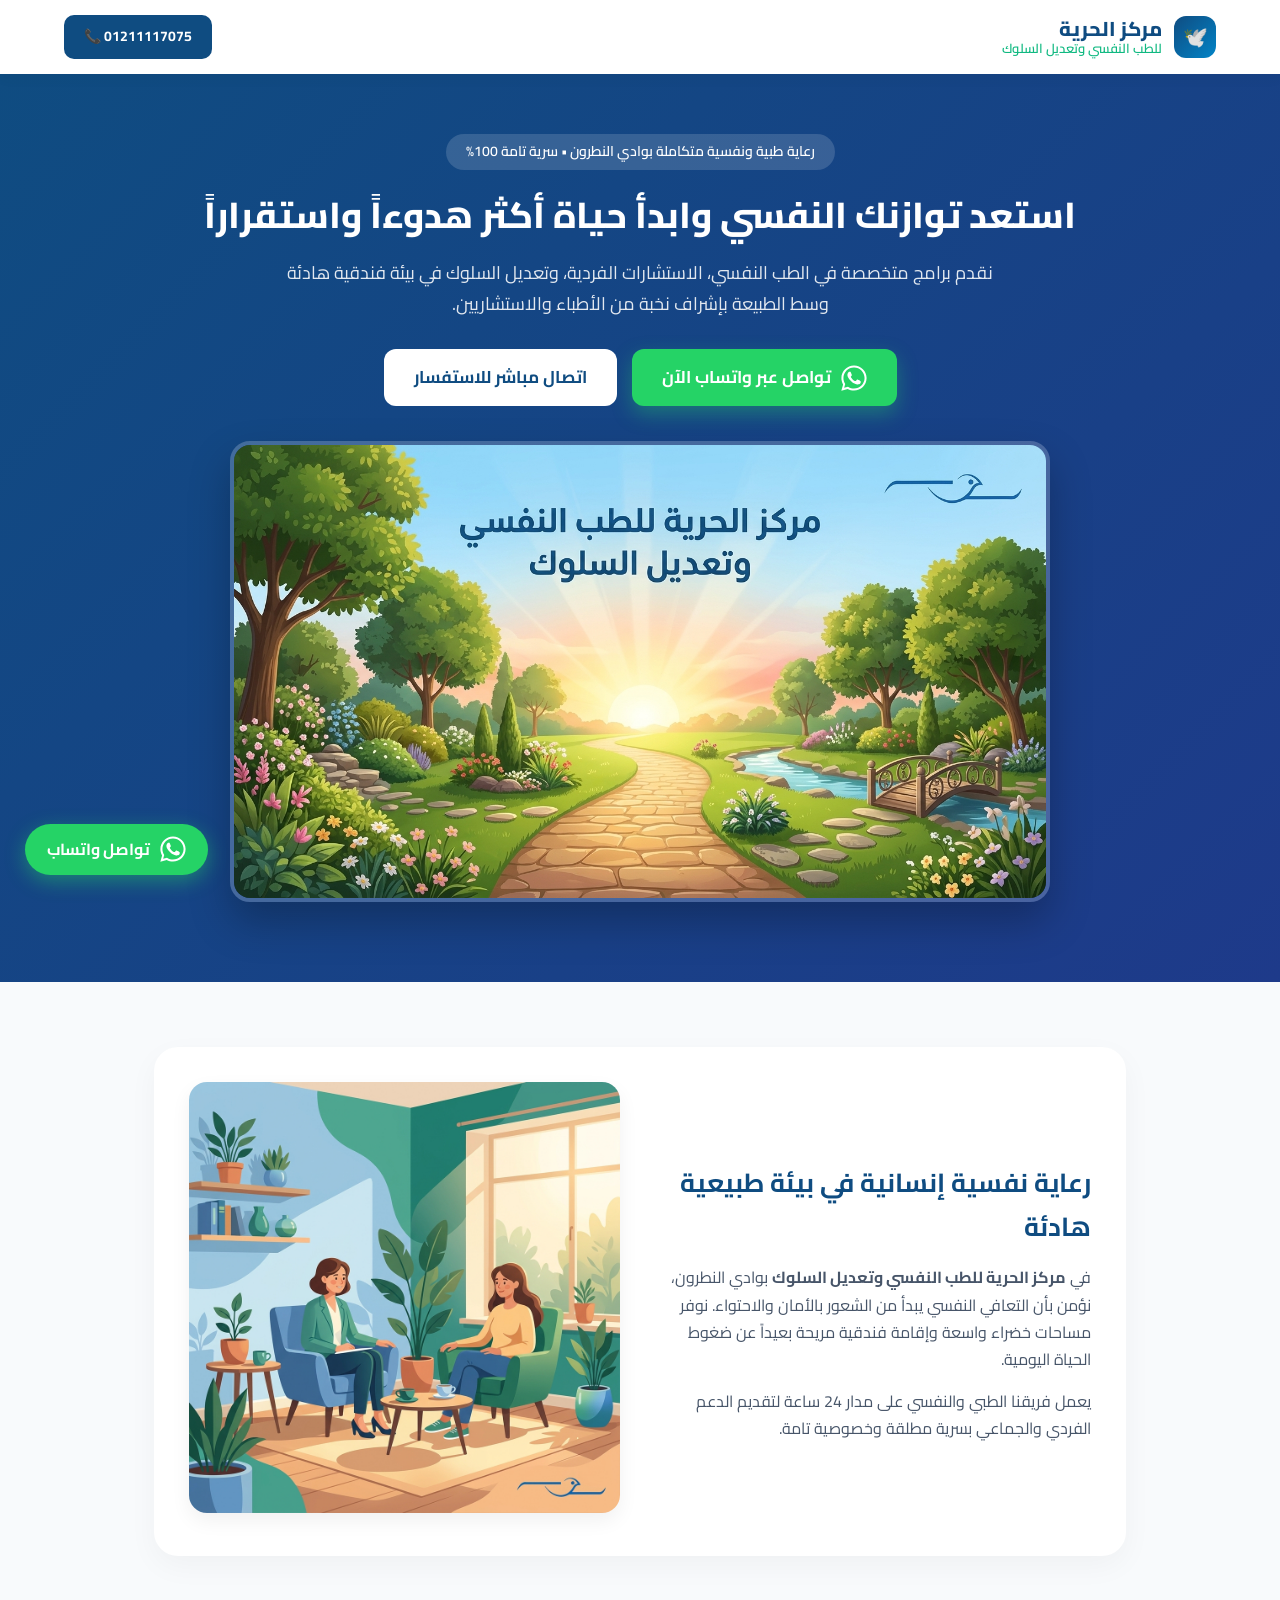
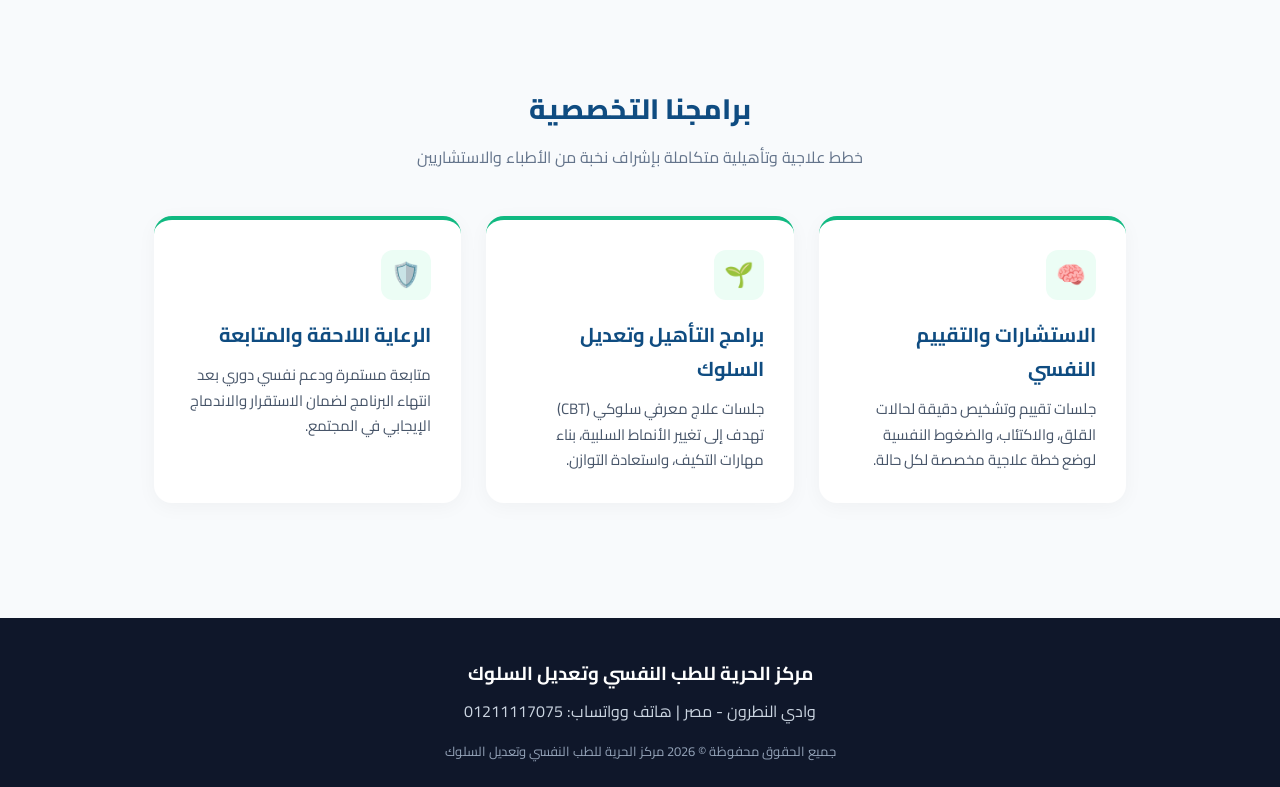
<file: psychiatry.html>
<!DOCTYPE html>
<html lang="ar" dir="rtl">
<head>
    <meta charset="UTF-8">
    <meta name="viewport" content="width=device-width, initial-scale=1.0">
    <title>مركز الحرية للطب النفسي وتعديل السلوك | وادي النطرون</title>
    <link href="https://fonts.googleapis.com/css2?family=Cairo:wght@400;600;700;800&display=swap" rel="stylesheet">
    
    <!-- Google tag (gtag.js) - تمت إضافته هنا لتتبع إعلانات جوجل -->
    <script async src="https://www.googletagmanager.com/gtag/js?id=AW-11365535372"></script>
    <script>
      window.dataLayer = window.dataLayer || [];
      function gtag(){dataLayer.push(arguments);}
      gtag('js', new Date());

      gtag('config', 'AW-11365535372');
    </script>
    
    <style>
        * { box-sizing: border-box; margin: 0; padding: 0; font-family: 'Cairo', sans-serif; }
        body { background-color: #f8fafc; color: #1e293b; line-height: 1.7; text-align: right; }
        
        /* Header */
        header {
            background: rgba(255, 255, 255, 0.95);
            backdrop-filter: blur(10px);
            padding: 15px 5%;
            box-shadow: 0 2px 15px rgba(0,0,0,0.05);
            display: flex;
            justify-content: space-between;
            align-items: center;
            position: sticky;
            top: 0;
            z-index: 1000;
        }
        .brand { display: flex; align-items: center; gap: 12px; }
        .brand-icon {
            width: 42px; height: 42px;
            background: linear-gradient(135deg, #0f4c81, #0284c7);
            border-radius: 12px;
            display: flex; align-items: center; justify-content: center;
            color: #fff; font-weight: 800; font-size: 20px;
        }
        .logo { font-size: 20px; font-weight: 800; color: #0f4c81; line-height: 1.2; }
        .logo span { color: #10b981; font-size: 13px; display: block; font-weight: 600; }
        
        .header-call {
            background: #0f4c81; color: #fff;
            padding: 10px 20px; border-radius: 10px;
            text-decoration: none; font-weight: 700; font-size: 14px;
            transition: 0.3s;
        }
        .header-call:hover { background: #0284c7; }

        /* Hero Section */
        .hero {
            background: linear-gradient(135deg, #0f4c81 0%, #1e3a8a 100%);
            color: #fff;
            padding: 60px 5% 80px;
            text-align: center;
            position: relative;
            overflow: hidden;
        }
        .hero-container { max-width: 950px; margin: 0 auto; }
        .badge {
            background: rgba(255,255,255,0.15);
            padding: 6px 20px; border-radius: 50px;
            font-size: 14px; font-weight: 600;
            display: inline-block; margin-bottom: 20px;
        }
        .hero h1 { font-size: 36px; font-weight: 800; margin-bottom: 18px; line-height: 1.4; }
        .hero p { font-size: 18px; max-width: 720px; margin: 0 auto 30px; color: #e2e8f0; }
        
        .hero-banner-img {
            width: 100%; max-width: 820px;
            border-radius: 20px;
            box-shadow: 0 20px 40px rgba(0,0,0,0.25);
            margin: 35px auto 0;
            display: block;
            border: 4px solid rgba(255,255,255,0.2);
        }

        /* Buttons */
        .cta-buttons { display: flex; justify-content: center; gap: 15px; flex-wrap: wrap; }
        .btn-wa {
            background-color: #25d366; color: #fff;
            padding: 14px 30px; border-radius: 12px;
            text-decoration: none; font-weight: 700; font-size: 17px;
            display: inline-flex; align-items: center; gap: 10px;
            box-shadow: 0 8px 20px rgba(37, 211, 102, 0.35);
            transition: 0.3s;
        }
        .btn-wa:hover { background-color: #1ebe5d; transform: translateY(-2px); }
        .btn-phone {
            background-color: #fff; color: #0f4c81;
            padding: 14px 30px; border-radius: 12px;
            text-decoration: none; font-weight: 700; font-size: 17px;
            transition: 0.3s;
        }
        .btn-phone:hover { background-color: #f1f5f9; }

        /* Sections */
        .section { padding: 65px 5%; max-width: 1100px; margin: 0 auto; }
        .section-header { text-align: center; margin-bottom: 45px; }
        .section-header h2 { font-size: 28px; color: #0f4c81; font-weight: 800; margin-bottom: 10px; }
        .section-header p { color: #64748b; font-size: 16px; }

        /* Split Content with Illustration */
        .split-box {
            display: grid;
            grid-template-columns: repeat(auto-fit, minmax(300px, 1fr));
            gap: 40px; align-items: center;
            background: #fff; padding: 35px;
            border-radius: 24px;
            box-shadow: 0 10px 30px rgba(0,0,0,0.04);
        }
        .split-box img {
            width: 100%; border-radius: 18px;
            box-shadow: 0 8px 20px rgba(0,0,0,0.06);
        }

        /* Cards Grid */
        .grid-3 {
            display: grid;
            grid-template-columns: repeat(auto-fit, minmax(280px, 1fr));
            gap: 25px;
        }
        .card {
            background: #fff; padding: 30px;
            border-radius: 18px;
            box-shadow: 0 4px 20px rgba(0,0,0,0.04);
            border-top: 4px solid #10b981;
            transition: 0.3s;
        }
        .card:hover { transform: translateY(-5px); }
        .card-icon {
            width: 50px; height: 50px;
            background: #ecfdf5; color: #10b981;
            border-radius: 12px;
            display: flex; align-items: center; justify-content: center;
            margin-bottom: 18px; font-size: 24px;
        }
        .card h3 { color: #0f4c81; margin-bottom: 10px; font-size: 20px; font-weight: 700; }
        .card p { color: #475569; font-size: 15px; }

        /* Floating WhatsApp Button */
        .wa-float {
            position: fixed;
            bottom: 25px;
            left: 25px;
            background-color: #25d366;
            color: #ffffff;
            padding: 12px 22px;
            border-radius: 50px;
            text-decoration: none;
            font-weight: 700;
            font-size: 16px;
            display: flex;
            align-items: center;
            gap: 10px;
            box-shadow: 0 6px 20px rgba(37, 211, 102, 0.45);
            z-index: 9999;
            transition: 0.3s;
        }
        .wa-float:hover {
            background-color: #1ebe5d;
            transform: scale(1.05);
        }
        .wa-svg {
            width: 26px;
            height: 26px;
            fill: #ffffff;
        }

        footer {
            background: #0f172a; color: #cbd5e1;
            text-align: center; padding: 40px 5% 25px;
            margin-top: 50px;
        }
        @media (max-width: 768px) {
            .hero h1 { font-size: 26px; }
            .wa-float { bottom: 18px; left: 18px; padding: 10px 18px; font-size: 15px; }
        }
    </style>
</head>
<body>

    <header>
        <div class="brand">
            <div class="brand-icon">🕊️</div>
            <div class="logo">
                مركز الحرية
                <span>للطب النفسي وتعديل السلوك</span>
            </div>
        </div>
        <!-- تم إضافة كود التحويل لزر الاتصال في الهيدر -->
        <a href="tel:+201211117075" onclick="gtag('event', 'conversion', {'send_to': 'AW-11365535372/rlJ2CPyAmdEcEIydwasq'});" class="header-call">01211117075 📞</a>
    </header>

    <section class="hero">
        <div class="hero-container">
            <div class="badge">رعاية طبية ونفسية متكاملة بوادي النطرون • سرية تامة 100%</div>
            <h1>استعد توازنك النفسي وابدأ حياة أكثر هدوءاً واستقراراً</h1>
            <p>نقدم برامج متخصصة في الطب النفسي، الاستشارات الفردية، وتعديل السلوك في بيئة فندقية هادئة وسط الطبيعة بإشراف نخبة من الأطباء والاستشاريين.</p>
            
            <div class="cta-buttons">
                <!-- تم إضافة كود التحويل لزر الواتساب في البانر -->
                <a href="https://wa.me/201211117075?text=مرحباً، أرغب في حجز استشارة نفسية بسرية تامة" target="_blank" onclick="gtag('event', 'conversion', {'send_to': 'AW-11365535372/rlJ2CPyAmdEcEIydwasq'});" class="btn-wa">
                    <svg class="wa-svg" viewBox="0 0 32 32"><path d="M16 .5C7.4.5.5 7.4.5 16c0 2.8.7 5.5 2.1 7.9L.4 31.6l7.9-2.1c2.3 1.3 5 2 7.7 2 8.6 0 15.5-6.9 15.5-15.5S24.6.5 16 .5zm0 28.4c-2.4 0-4.8-.6-6.9-1.9l-.5-.3-4.7 1.2 1.3-4.6-.3-.5C3.6 20.7 3 18.4 3 16 3 8.8 8.8 3 16 3s13 5.8 13 13-5.8 12.9-13 12.9zm7.1-9.7c-.4-.2-2.3-1.1-2.7-1.3-.4-.1-.6-.2-.9.2-.3.4-1 1.3-1.2 1.5-.2.2-.4.3-.8.1-.4-.2-1.7-.6-3.2-2-1.2-1.1-2-2.4-2.2-2.8-.2-.4 0-.6.2-.8.2-.2.4-.4.6-.7.2-.2.3-.4.4-.7.1-.3.1-.5 0-.7-.1-.2-.9-2.1-1.2-2.9-.3-.8-.6-.7-.9-.7h-.8c-.3 0-.7.1-1.1.5-.4.4-1.4 1.4-1.4 3.4s1.5 3.9 1.7 4.2c.2.3 2.9 4.4 7 6.2 1 .4 1.7.7 2.3.9 1 .3 1.9.3 2.6.2.8-.1 2.3-.9 2.6-1.8.3-.9.3-1.7.2-1.8-.1-.2-.3-.3-.7-.5z"/></svg>
                    تواصل عبر واتساب الآن
                </a>
                <!-- تم إضافة كود التحويل لزر الاتصال في البانر -->
                <a href="tel:+201211117075" onclick="gtag('event', 'conversion', {'send_to': 'AW-11365535372/rlJ2CPyAmdEcEIydwasq'});" class="btn-phone">اتصال مباشر للاستفسار</a>
            </div>

            <!-- ضع هنا رابط الصورة الأولى التي صممناها بعد رفعها على GitHub -->
            <img src="banner.jpg" alt="مركز الحرية للطب النفسي وتعديل السلوك" class="hero-banner-img">
        </div>
    </section>

    <section class="section">
        <div class="split-box">
            <div>
                <h2 style="color: #0f4c81; font-size: 26px; margin-bottom: 15px;">رعاية نفسية إنسانية في بيئة طبيعية هادئة</h2>
                <p style="color: #475569; margin-bottom: 15px;">في <strong>مركز الحرية للطب النفسي وتعديل السلوك</strong> بوادي النطرون، نؤمن بأن التعافي النفسي يبدأ من الشعور بالأمان والاحتواء. نوفر مساحات خضراء واسعة وإقامة فندقية مريحة بعيداً عن ضغوط الحياة اليومية.</p>
                <p style="color: #475569;">يعمل فريقنا الطبي والنفسي على مدار 24 ساعة لتقديم الدعم الفردي والجماعي بسرية مطلقة وخصوصية تامة.</p>
            </div>
            <div>
                <!-- ضع هنا رابط الصورة الثانية التي صممناها بعد رفعها على GitHub -->
                <img src="counseling.jpg" alt="جلسات الدعم النفسي وتعديل السلوك">
            </div>
        </div>
    </section>

    <section class="section">
        <div class="section-header">
            <h2>برامجنا التخصصية</h2>
            <p>خطط علاجية وتأهيلية متكاملة بإشراف نخبة من الأطباء والاستشاريين</p>
        </div>
        <div class="grid-3">
            <div class="card">
                <div class="card-icon">🧠</div>
                <h3>الاستشارات والتقييم النفسي</h3>
                <p>جلسات تقييم وتشخيص دقيقة لحالات القلق، والاكتئاب، والضغوط النفسية لوضع خطة علاجية مخصصة لكل حالة.</p>
            </div>
            <div class="card">
                <div class="card-icon">🌱</div>
                <h3>برامج التأهيل وتعديل السلوك</h3>
                <p>جلسات علاج معرفي سلوكي (CBT) تهدف إلى تغيير الأنماط السلبية، بناء مهارات التكيف، واستعادة التوازن.</p>
            </div>
            <div class="card">
                <div class="card-icon">🛡️</div>
                <h3>الرعاية اللاحقة والمتابعة</h3>
                <p>متابعة مستمرة ودعم نفسي دوري بعد انتهاء البرنامج لضمان الاستقرار والاندماج الإيجابي في المجتمع.</p>
            </div>
        </div>
    </section>

    <footer>
        <h3 style="color: #fff; margin-bottom: 8px;">مركز الحرية للطب النفسي وتعديل السلوك</h3>
        <p>وادي النطرون - مصر | هاتف وواتساب: 01211117075</p>
        <p style="margin-top: 15px; font-size: 13px; color: #94a3b8;">جميع الحقوق محفوظة © 2026 مركز الحرية للطب النفسي وتعديل السلوك</p>
    </footer>

    <!-- زر أيقونة الواتساب العائم - تم إضافة كود التحويل له أيضاً -->
    <a href="https://wa.me/201211117075?text=مرحباً، أرغب في الاستفسار عن برامج الطب النفسي وتعديل السلوك" target="_blank" onclick="gtag('event', 'conversion', {'send_to': 'AW-11365535372/rlJ2CPyAmdEcEIydwasq'});" class="wa-float" aria-label="تواصل عبر واتساب">
        <svg class="wa-svg" viewBox="0 0 32 32"><path d="M16 .5C7.4.5.5 7.4.5 16c0 2.8.7 5.5 2.1 7.9L.4 31.6l7.9-2.1c2.3 1.3 5 2 7.7 2 8.6 0 15.5-6.9 15.5-15.5S24.6.5 16 .5zm0 28.4c-2.4 0-4.8-.6-6.9-1.9l-.5-.3-4.7 1.2 1.3-4.6-.3-.5C3.6 20.7 3 18.4 3 16 3 8.8 8.8 3 16 3s13 5.8 13 13-5.8 12.9-13 12.9zm7.1-9.7c-.4-.2-2.3-1.1-2.7-1.3-.4-.1-.6-.2-.9.2-.3.4-1 1.3-1.2 1.5-.2.2-.4.3-.8.1-.4-.2-1.7-.6-3.2-2-1.2-1.1-2-2.4-2.2-2.8-.2-.4 0-.6.2-.8.2-.2.4-.4.6-.7.2-.2.3-.4.4-.7.1-.3.1-.5 0-.7-.1-.2-.9-2.1-1.2-2.9-.3-.8-.6-.7-.9-.7h-.8c-.3 0-.7.1-1.1.5-.4.4-1.4 1.4-1.4 3.4s1.5 3.9 1.7 4.2c.2.3 2.9 4.4 7 6.2 1 .4 1.7.7 2.3.9 1 .3 1.9.3 2.6.2.8-.1 2.3-.9 2.6-1.8.3-.9.3-1.7.2-1.8-.1-.2-.3-.3-.7-.5z"/></svg>
        <span>تواصل واتساب</span>
    </a>

</body>
</html>
</file>
